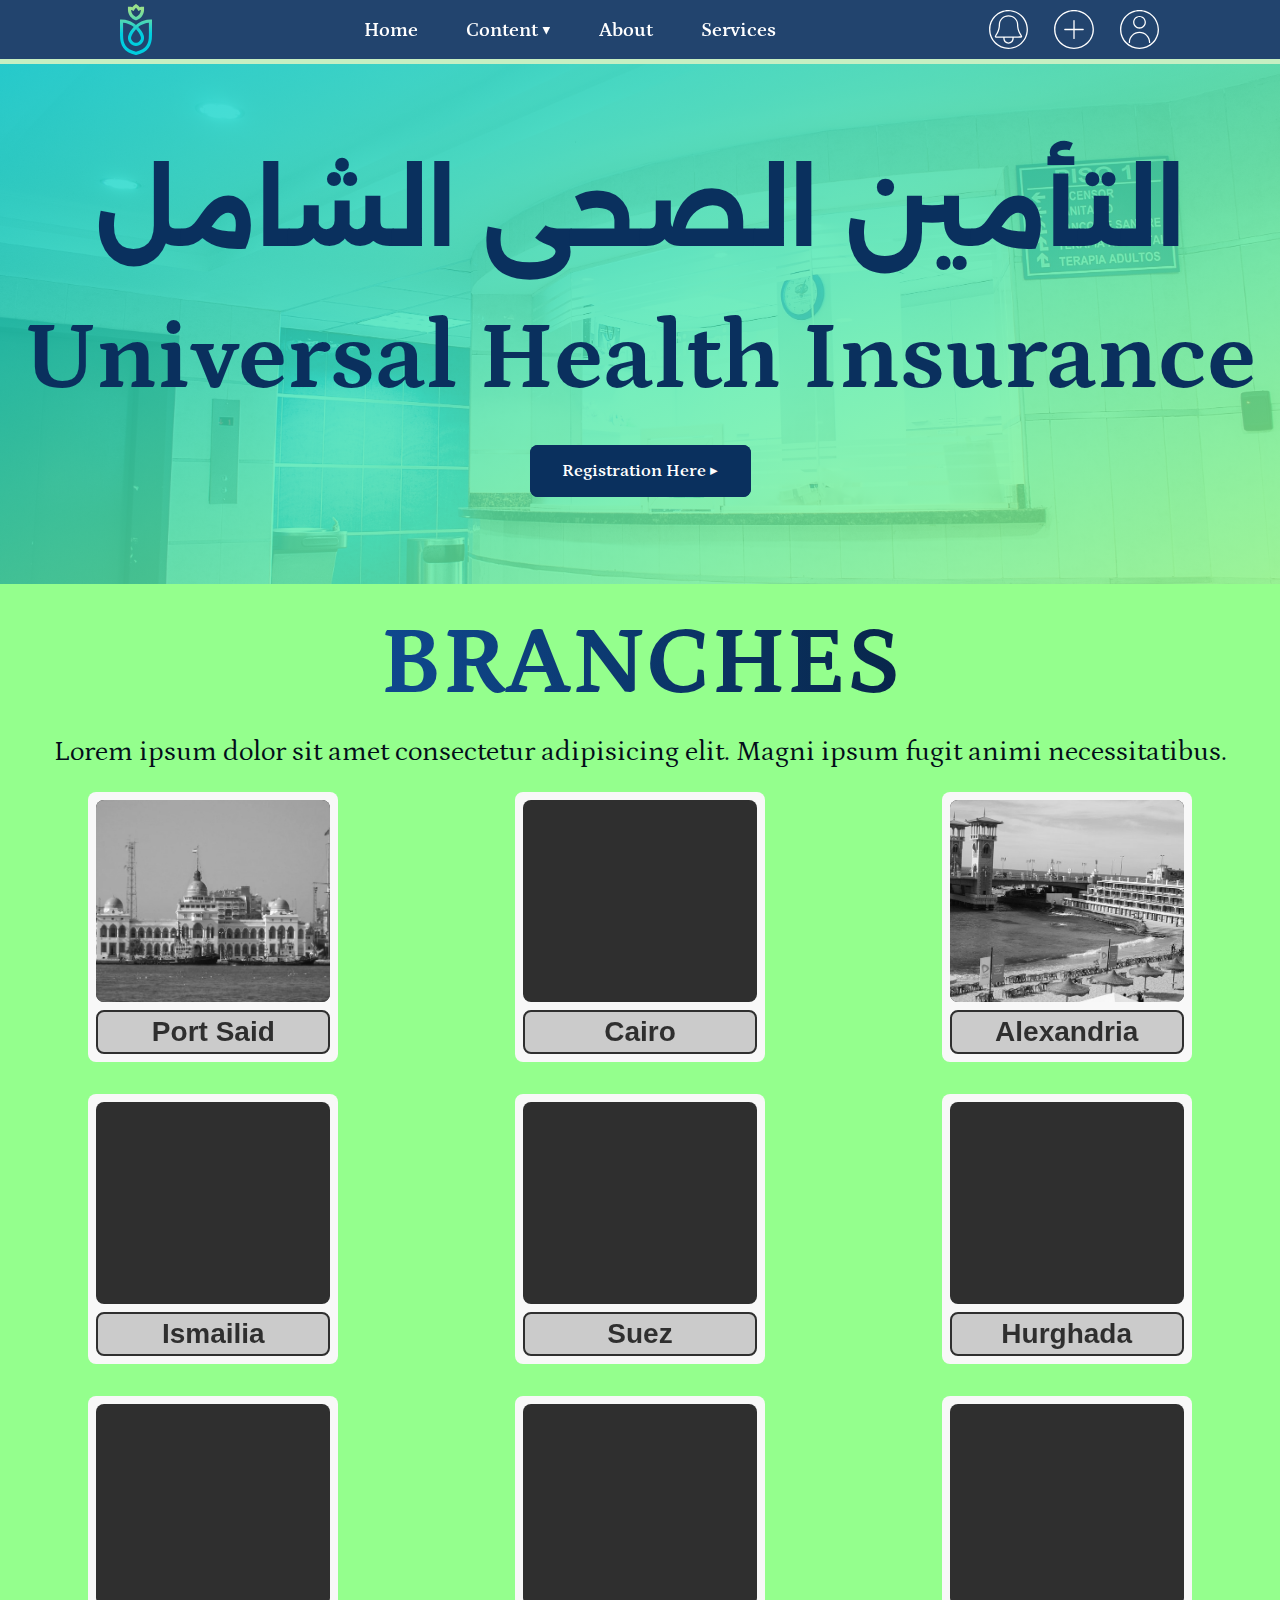
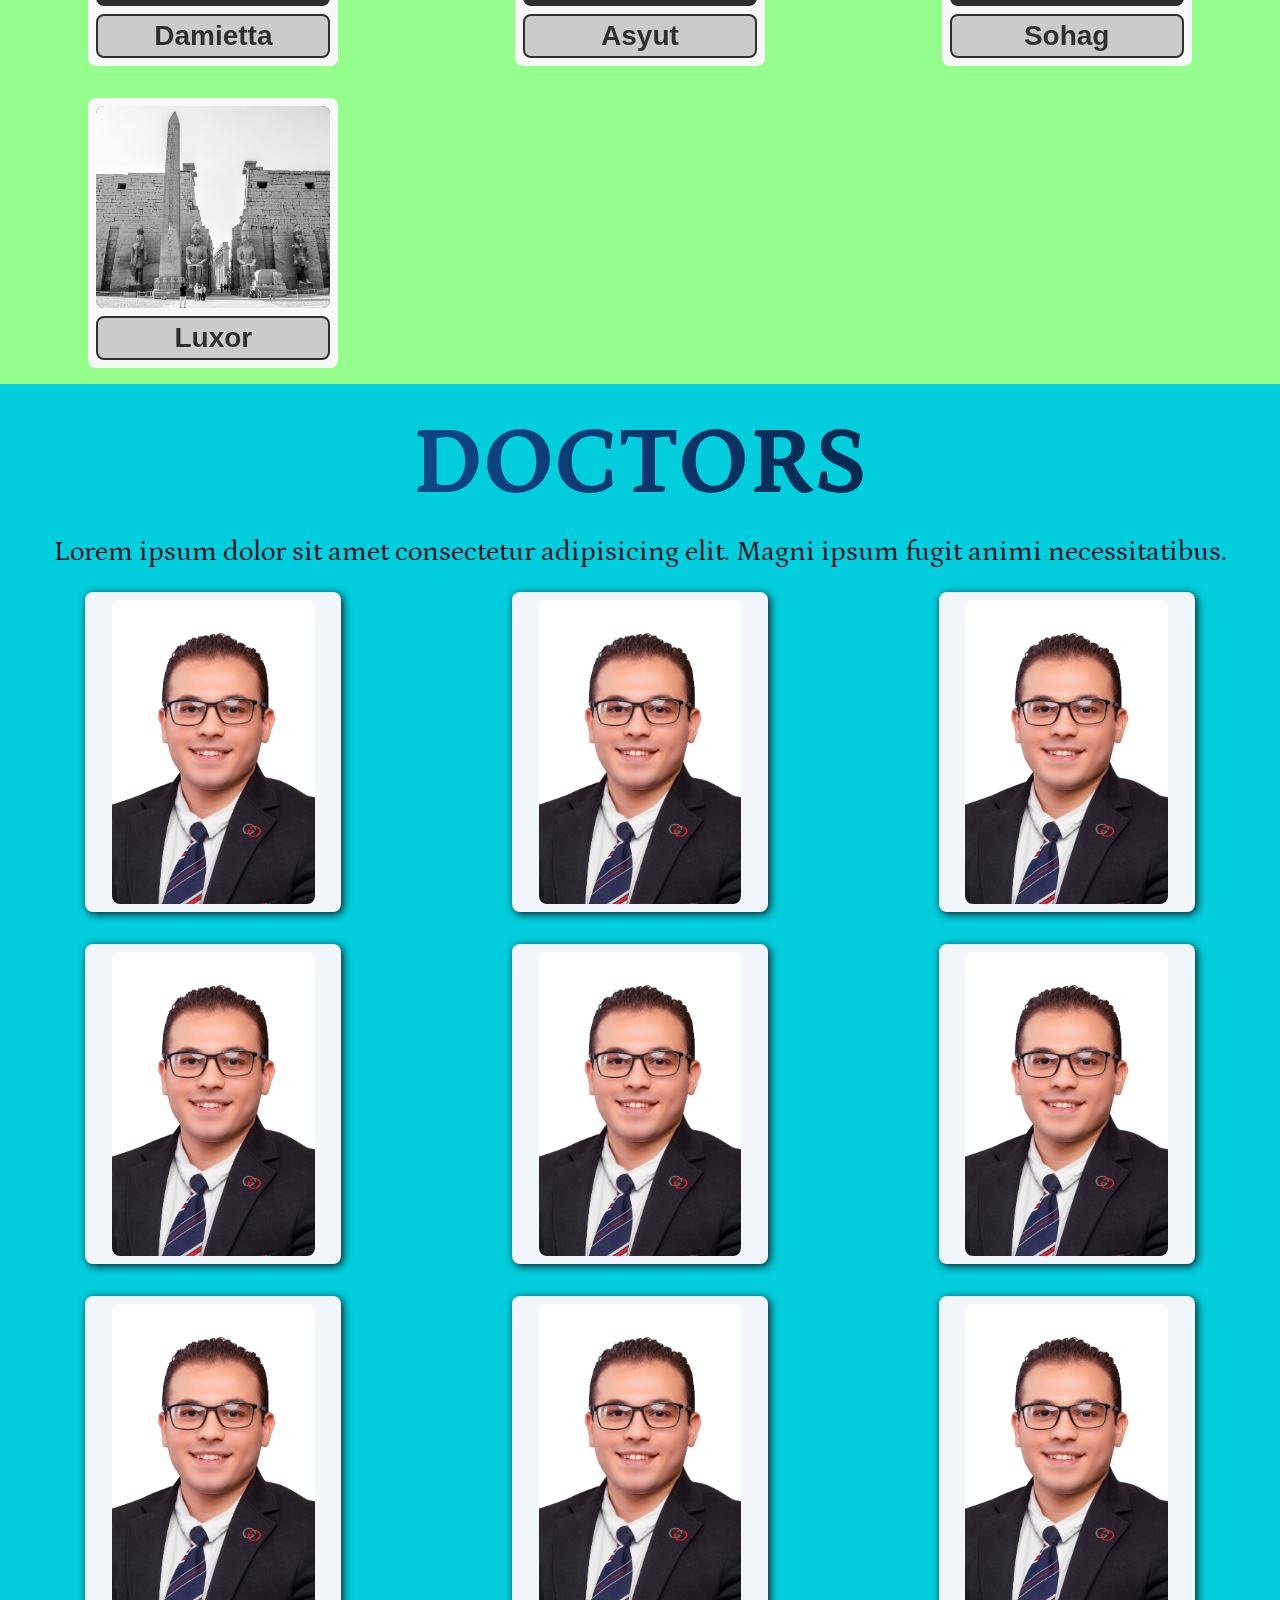
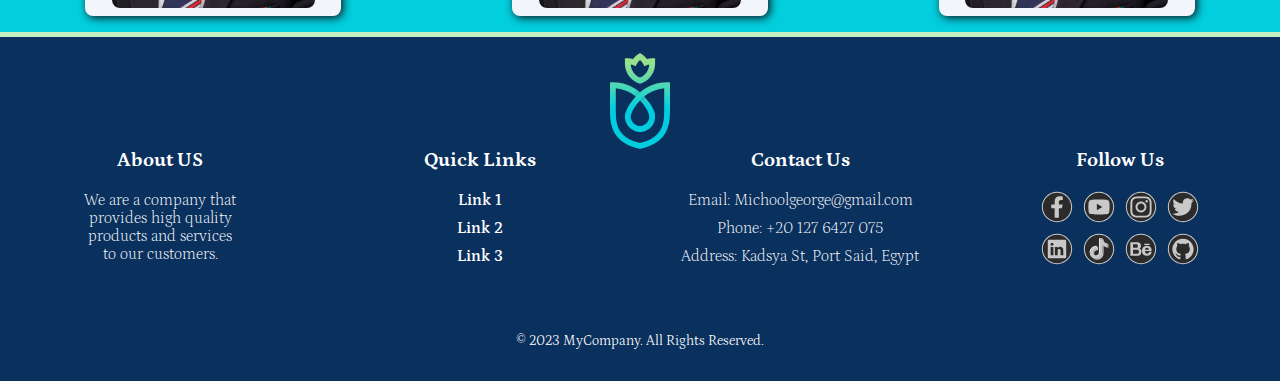
<file: index.HTML>
<!DOCTYPE html>
<html lang="en">
  <head>
    <meta charset="UTF-8" />
    <meta http-equiv="X-UA-Compatible" content="IE=edge" />
    <meta name="viewport" content="width=device-width, initial-scale=1.0" />
    <title>UHI - Universal Health Insurance</title>
    <link
      rel="shortcut icon"
      href="Assets/UHI-Logo.svg"
      class="shortcut-icon"
    />
    <link rel="stylesheet" href="index-style.CSS" />
    <link rel="preconnect" href="https://fonts.googleapis.com" />
    <link rel="preconnect" href="https://fonts.gstatic.com" crossorigin />
    <link
      href="https://fonts.googleapis.com/css2?family=Alexandria:wght@100;200;300;400;500;600;700;800;900&family=Petrona:ital,wght@0,100;0,200;0,300;0,400;0,500;0,600;0,700;0,800;0,900;1,100;1,200;1,300;1,400;1,500;1,600;1,700;1,800;1,900&display=swap"
      rel="stylesheet"
    />
  </head>
  <body>
    <nav class="navbar">
      <!-- NAV-LINKS -->
      <div class="nav-container">
        <div class="logo-container">
          <a href="UHI.HTML">
            <img
              src="Assets/UHI-Logo.svg"
              alt="UHI - Universal Health Insurance"
              style="width: auto; height: 100%; object-fit: cover"
            />
          </a>
        </div>
        <ul class="links-container">
          <!--List-->
          <li class="nav-links"><a href="UHI.HTML">Home</a></li>
          <li class="nav-links" id="content-link">
            <a href="">Content <span class="symbol">&#x25BC;</span></a>
            <!-- DROP_DOWN LIST -->
            <ul class="dropdown-links">
              <li><a href="">Blogs</a></li>
              <li><a href="">Articles</a></li>
              <li><a href="">Posts</a></li>
              <li><a href="">Videos</a></li>
            </ul>
          </li>
          <li class="nav-links"><a href="">About</a></li>
          <li class="nav-links"><a href="">Services</a></li>
        </ul>
        <div class="nav-icons-container">
          <button>
            <img
              src="Assets/Bell-icon.svg"
              alt="Bell-icon"
              style="width: auto; height: 100%; object-fit: cover"
            />
          </button>
          <button>
            <img
              src="Assets/Plus-icon.svg"
              alt="Plus-icon"
              style="width: auto; height: 100%; object-fit: cover"
            />
          </button>
          <button>
            <img
              src="Assets/User-icon.svg"
              alt="User-icon"
              style="width: auto; height: 100%; object-fit: cover"
            />
          </button>
        </div>
        <div class="burger-container">
          <input
            type="checkbox"
            id="burger-toogle"
            class="burger-container__checkbox"
          />
          <label class="burger-container__label" for="burger-toogle">
            <img
              src="Assets/Menu-icon.svg"
              alt="User-icon"
              style="width: auto; height: 100%; object-fit: cover"
            />
          </label>
          <div class="burger-container__background">
            <ul class="burger-container__list">
              <li class="burger-container__item">
                <a href="UHI.HTML">Home</a>
              </li>
              <li class="burger-container__item"><a href="#">Content</a></li>
              <li class="burger-container__item"><a href="#">About</a></li>
              <li class="burger-container__item"><a href="#">Services</a></li>
            </ul>
          </div>
        </div>
      </div>
    </nav>
    <main>
      <section class="hero-container" id="hero">
        <div class="hero-container_text-container_A">
          <h1>التأمين الصحى الشامل</h1>
        </div>
        <div class="hero-container_text-container_E">
          <h1>Universal Health Insurance</h1>
        </div>
        <div class="hero-container_buttons-container">
          <button
            class="button__primary--default--large animation--pulse animation--moveinbottom"
          >
            <a href="#popup-registration">
              Registration Here <span class="symbol">&#9654;</span>
            </a>
          </button>
        </div>
      </section>
      <section class="container1">
        <div class="container_top">
          <div class="container_top_title">
            <h1>branches</h1>
          </div>
          <div class="container_top_subtitle">
            <p>
              Lorem ipsum dolor sit amet consectetur adipisicing elit. Magni
              ipsum fugit animi necessitatibus.
            </p>
          </div>
        </div>
        <div class="container_bottom">
          <div class="branch-container_item">
            <div class="branch-container_item_image">
              <img src="Assets/Port-Said-Egypt.jpg" alt="Image" />
            </div>
            <div class="branch-container_item_title">
              <button type="submit">Port Said</button>
            </div>
          </div>
          <div class="branch-container_item">
            <div class="branch-container_item_image"></div>
            <div class="branch-container_item_title">
              <button type="submit">Cairo</button>
            </div>
          </div>
          <div class="branch-container_item">
            <div class="branch-container_item_image">
              <img src="Assets/Alexandria-Egypt.jpg" alt="Image" />
            </div>
            <div class="branch-container_item_title">
              <button type="submit">Alexandria</button>
            </div>
          </div>
          <div class="branch-container_item">
            <div class="branch-container_item_image"></div>
            <div class="branch-container_item_title">
              <button type="submit">Ismailia</button>
            </div>
          </div>
          <div class="branch-container_item">
            <div class="branch-container_item_image"></div>
            <div class="branch-container_item_title">
              <button type="submit">Suez</button>
            </div>
          </div>
          <div class="branch-container_item">
            <div class="branch-container_item_image"></div>
            <div class="branch-container_item_title">
              <button type="submit">Hurghada</button>
            </div>
          </div>
          <div class="branch-container_item">
            <div class="branch-container_item_image"></div>
            <div class="branch-container_item_title">
              <button type="submit">Damietta</button>
            </div>
          </div>
          <div class="branch-container_item">
            <div class="branch-container_item_image"></div>
            <div class="branch-container_item_title">
              <button type="submit">Asyut</button>
            </div>
          </div>
          <div class="branch-container_item">
            <div class="branch-container_item_image"></div>
            <div class="branch-container_item_title">
              <button type="submit">Sohag</button>
            </div>
          </div>
          <div class="branch-container_item">
            <div class="branch-container_item_image">
              <img src="Assets/Luxor-Egypt.jpg" alt="Image" />
            </div>
            <div class="branch-container_item_title">
              <button type="submit">Luxor</button>
            </div>
          </div>
        </div>
      </section>
      <section class="container2">
        <div class="container_top">
          <div class="container_top_title">
            <h1>doctors</h1>
          </div>
          <div class="container_top_subtitle">
            <p>
              Lorem ipsum dolor sit amet consectetur adipisicing elit. Magni
              ipsum fugit animi necessitatibus.
            </p>
          </div>
        </div>
        <div class="container_bottom">
          <div class="flip-card">
            <div class="flip-card-inner">
              <div class="flip-card-front">
                <img
                  src="Assets/Photo.JPG"
                  alt="Image"
                  style="width: auto; height: 100%; object-fit: cover"
                />
              </div>
              <div class="flip-card-back">
                <div class="flip-card-back_item_icon">
                  <img
                    src="Assets/Profile-icon.svg"
                    alt="Image"
                    style="width: auto; height: 100%; object-fit: cover"
                  />
                </div>
                <h1>Doctor Name</h1>
                <h2>
                  Lorem ipsum dolor sit amet consectetur adipisicing elit. Magni
                  ipsum fugit animi necessitatibus.
                </h2>
              </div>
            </div>
          </div>
          <div class="flip-card">
            <div class="flip-card-inner">
              <div class="flip-card-front">
                <img
                  src="Assets/Photo.JPG"
                  alt="Image"
                  style="width: auto; height: 100%; object-fit: cover"
                />
              </div>
              <div class="flip-card-back">
                <div class="flip-card-back_item_icon">
                  <img
                    src="Assets/Profile-icon.svg"
                    alt="Image"
                    style="width: auto; height: 100%; object-fit: cover"
                  />
                </div>
                <h1>Doctor Name</h1>
                <h2>
                  Lorem ipsum dolor sit amet consectetur adipisicing elit. Magni
                  ipsum fugit animi necessitatibus.
                </h2>
              </div>
            </div>
          </div>
          <div class="flip-card">
            <div class="flip-card-inner">
              <div class="flip-card-front">
                <img
                  src="Assets/Photo.JPG"
                  alt="Image"
                  style="width: auto; height: 100%; object-fit: cover"
                />
              </div>
              <div class="flip-card-back">
                <div class="flip-card-back_item_icon">
                  <img
                    src="Assets/Profile-icon.svg"
                    alt="Image"
                    style="width: auto; height: 100%; object-fit: cover"
                  />
                </div>
                <h1>Doctor Name</h1>
                <h2>
                  Lorem ipsum dolor sit amet consectetur adipisicing elit. Magni
                  ipsum fugit animi necessitatibus.
                </h2>
              </div>
            </div>
          </div>
          <div class="flip-card">
            <div class="flip-card-inner">
              <div class="flip-card-front">
                <img
                  src="Assets/Photo.JPG"
                  alt="Image"
                  style="width: auto; height: 100%; object-fit: cover"
                />
              </div>
              <div class="flip-card-back">
                <div class="flip-card-back_item_icon">
                  <img
                    src="Assets/Profile-icon.svg"
                    alt="Image"
                    style="width: auto; height: 100%; object-fit: cover"
                  />
                </div>
                <h1>Doctor Name</h1>
                <h2>
                  Lorem ipsum dolor sit amet consectetur adipisicing elit. Magni
                  ipsum fugit animi necessitatibus.
                </h2>
              </div>
            </div>
          </div>
          <div class="flip-card">
            <div class="flip-card-inner">
              <div class="flip-card-front">
                <img
                  src="Assets/Photo.JPG"
                  alt="Image"
                  style="width: auto; height: 100%; object-fit: cover"
                />
              </div>
              <div class="flip-card-back">
                <div class="flip-card-back_item_icon">
                  <img
                    src="Assets/Profile-icon.svg"
                    alt="Image"
                    style="width: auto; height: 100%; object-fit: cover"
                  />
                </div>
                <h1>Doctor Name</h1>
                <h2>
                  Lorem ipsum dolor sit amet consectetur adipisicing elit. Magni
                  ipsum fugit animi necessitatibus.
                </h2>
              </div>
            </div>
          </div>
          <div class="flip-card">
            <div class="flip-card-inner">
              <div class="flip-card-front">
                <img
                  src="Assets/Photo.JPG"
                  alt="Image"
                  style="width: auto; height: 100%; object-fit: cover"
                />
              </div>
              <div class="flip-card-back">
                <div class="flip-card-back_item_icon">
                  <img
                    src="Assets/Profile-icon.svg"
                    alt="Image"
                    style="width: auto; height: 100%; object-fit: cover"
                  />
                </div>
                <h1>Doctor Name</h1>
                <h2>
                  Lorem ipsum dolor sit amet consectetur adipisicing elit. Magni
                  ipsum fugit animi necessitatibus.
                </h2>
              </div>
            </div>
          </div>
          <div class="flip-card">
            <div class="flip-card-inner">
              <div class="flip-card-front">
                <img
                  src="Assets/Photo.JPG"
                  alt="Image"
                  style="width: auto; height: 100%; object-fit: cover"
                />
              </div>
              <div class="flip-card-back">
                <div class="flip-card-back_item_icon">
                  <img
                    src="Assets/Profile-icon.svg"
                    alt="Image"
                    style="width: auto; height: 100%; object-fit: cover"
                  />
                </div>
                <h1>Doctor Name</h1>
                <h2>
                  Lorem ipsum dolor sit amet consectetur adipisicing elit. Magni
                  ipsum fugit animi necessitatibus.
                </h2>
              </div>
            </div>
          </div>
          <div class="flip-card">
            <div class="flip-card-inner">
              <div class="flip-card-front">
                <img
                  src="Assets/Photo.JPG"
                  alt="Image"
                  style="width: auto; height: 100%; object-fit: cover"
                />
              </div>
              <div class="flip-card-back">
                <div class="flip-card-back_item_icon">
                  <img
                    src="Assets/Profile-icon.svg"
                    alt="Image"
                    style="width: auto; height: 100%; object-fit: cover"
                  />
                </div>
                <h1>Doctor Name</h1>
                <h2>
                  Lorem ipsum dolor sit amet consectetur adipisicing elit. Magni
                  ipsum fugit animi necessitatibus.
                </h2>
              </div>
            </div>
          </div>
          <div class="flip-card">
            <div class="flip-card-inner">
              <div class="flip-card-front">
                <img
                  src="Assets/Photo.JPG"
                  alt="Image"
                  style="width: auto; height: 100%; object-fit: cover"
                />
              </div>
              <div class="flip-card-back">
                <div class="flip-card-back_item_icon">
                  <img
                    src="Assets/Profile-icon.svg"
                    alt="Image"
                    style="width: auto; height: 100%; object-fit: cover"
                  />
                </div>
                <h1>Doctor Name</h1>
                <h2>
                  Lorem ipsum dolor sit amet consectetur adipisicing elit. Magni
                  ipsum fugit animi necessitatibus.
                </h2>
              </div>
            </div>
          </div>
        </div>
      </section>
    </main>
    <footer class="footer-container">
      <div class="footer-container_top">
        <a href="UHI.HTML" class="footer-container_top_logo-container">
          <img
            src="Assets/UHI-Logo.svg"
            alt="UHI - Universal Health Insurance"
          />
        </a>
      </div>
      <div class="footer-container_middle_a">
        <h5>About US</h5>
        <div class="footer-container_middle_a_data">
          <p>
            We are a company that provides high quality products and services to
            our customers.
          </p>
        </div>
      </div>
      <div class="footer-container_middle_b">
        <h5>Quick Links</h5>
        <div class="footer-container_middle_b_data">
          <p><a href="#">Link 1</a></p>
          <p><a href="#">Link 2</a></p>
          <p><a href="#">Link 3</a></p>
        </div>
      </div>
      <div class="footer-container_middle_c">
        <h5>Contact Us</h5>
        <div class="footer-container_middle_c_data">
          <p>
            <a href="mailto: Michoolgeorge@gmail.com"
              >Email: Michoolgeorge@gmail.com</a
            >
          </p>
          <p>
            <a target="_blank" href="https://wa.me/+201276427075"
              >Phone: +20 127 6427 075</a
            >
          </p>
          <p>Address: Kadsya St, Port Said, Egypt</p>
        </div>
      </div>
      <div class="footer-container_middle_d">
        <h5>Follow Us</h5>
        <div class="footer-container_middle_d_data">
          <div class="footer-container_middle_d_data_img-container">
            <a href="https://www.facebook.com/" target="parent">
              <img
                src="Assets/Social icons/Social Icons_Facebook-icon.svg"
                alt=""
                style="width: auto; height: 100%; object-fit: cover"
              />
            </a>
          </div>
          <div class="footer-container_middle_d_data_img-container">
            <a href="https://www.youtube.com/" target="parent">
              <img
                src="Assets/Social icons/Social Icons_Youtube-icon.svg"
                alt=""
                style="width: auto; height: 100%; object-fit: cover"
              />
            </a>
          </div>
          <div class="footer-container_middle_d_data_img-container">
            <a href="https://www.instagram.com/" target="parent">
              <img
                src="Assets/Social icons/Social Icons_Instgram-icon.svg"
                alt=""
                style="width: auto; height: 100%; object-fit: cover"
              />
            </a>
          </div>
          <div class="footer-container_middle_d_data_img-container">
            <a href="https://www.twitter.com/" target="parent">
              <img
                src="Assets/Social icons/Social Icons_Twitter-icon.svg"
                alt=""
                style="width: auto; height: 100%; object-fit: cover"
              />
            </a>
          </div>
          <div class="footer-container_middle_d_data_img-container">
            <a href="https://www.linkedin.com/" target="parent">
              <img
                src="Assets/Social icons/Social Icons_Linkedin-icon.svg"
                alt=""
                style="width: auto; height: 100%; object-fit: cover"
              />
            </a>
          </div>
          <div class="footer-container_middle_d_data_img-container">
            <a href="https://www.tiktok.com/" target="parent">
              <img
                src="Assets/Social icons/Social Icons_Tiktok-icon.svg"
                alt=""
                style="width: auto; height: 100%; object-fit: cover"
              />
            </a>
          </div>
          <div class="footer-container_middle_d_data_img-container">
            <a href="https://www.behance.com/" target="parent">
              <img
                src="Assets/Social icons/Social Icons_Behance-icon.svg"
                alt=""
                style="width: auto; height: 100%; object-fit: cover"
              />
            </a>
          </div>
          <div class="footer-container_middle_d_data_img-container">
            <a href="https://www.github.com/" target="parent">
              <img
                src="Assets/Social icons/Social Icons_GitHub-icon.svg"
                alt=""
                style="width: auto; height: 100%; object-fit: cover"
              />
            </a>
          </div>
        </div>
      </div>
      <div class="footer-container_bottom">
        <p>&copy; 2023 MyCompany. All Rights Reserved.</p>
      </div>
    </footer>

    <div class="popup-registration" id="popup-registration">
      <form class="form-container">
        <div class="form-container__top">
          <h1 class="form-container__title">Registration</h1>
          <a
            href="#hero"
            class="form-container__close button__error--default--large"
            >&times;</a
          >
        </div>

        <div class="form-container__inputs">
          <div class="input--large">
            <input
              type="text"
              placeholder="Full Name"
              required
              id="input--large-fullname"
              class="input--large_input"
              name="Full Name"
            />
            <label for="input--large-fullname" class="input--large_label"
              >Full Name</label
            >
          </div>
          <div class="input--large">
            <input
              type="email"
              placeholder="Email"
              required
              id="input--large-email"
              class="input--large_input"
              name="Emai"
            />
            <label for="input--large-email" class="input--large_label"
              >Email</label
            >
          </div>
          <div class="input--large">
            <input
              type="password"
              placeholder="Password"
              required
              id="input--large-password"
              class="input--large_input"
              name="Password"
              value=""
              minlength="10"
            />
            <label for="input--large-password" class="input--large_label"
              >Password</label
            >
          </div>
        </div>
        <div class="form-container__checkbox-group">
          <input
            id="input--large-checkbox"
            type="checkbox"
            name="Accept"
            value="Accept"
            required
            class="form-container__checkbox"
          />
          <label for="input--large-checkbox" class="form-container__label"
            >I agree The Designership design system is lit.</label
          >
        </div>

        <div class="radio-container">
          <div class="radio-group">
            <input id="radio-1" name="radio" type="radio" required />
            <label for="radio-1" class="radio-label">A</label>
          </div>

          <div class="radio-group">
            <input id="radio-2" name="radio" type="radio" required />
            <label for="radio-2" class="radio-label">B</label>
          </div>
          <div class="radio-group">
            <input id="radio-3" name="radio" type="radio" required />
            <label for="radio-3" class="radio-label">C</label>
          </div>
        </div>

        <div class="form-container__buttons">
          <button class="button__primary--default--large" type="submit">
            Done
          </button>
          <button class="button__primary--ghost--large" type="reset">
            Delete
          </button>
        </div>
      </form>
    </div>
  </body>
</html>
</file>
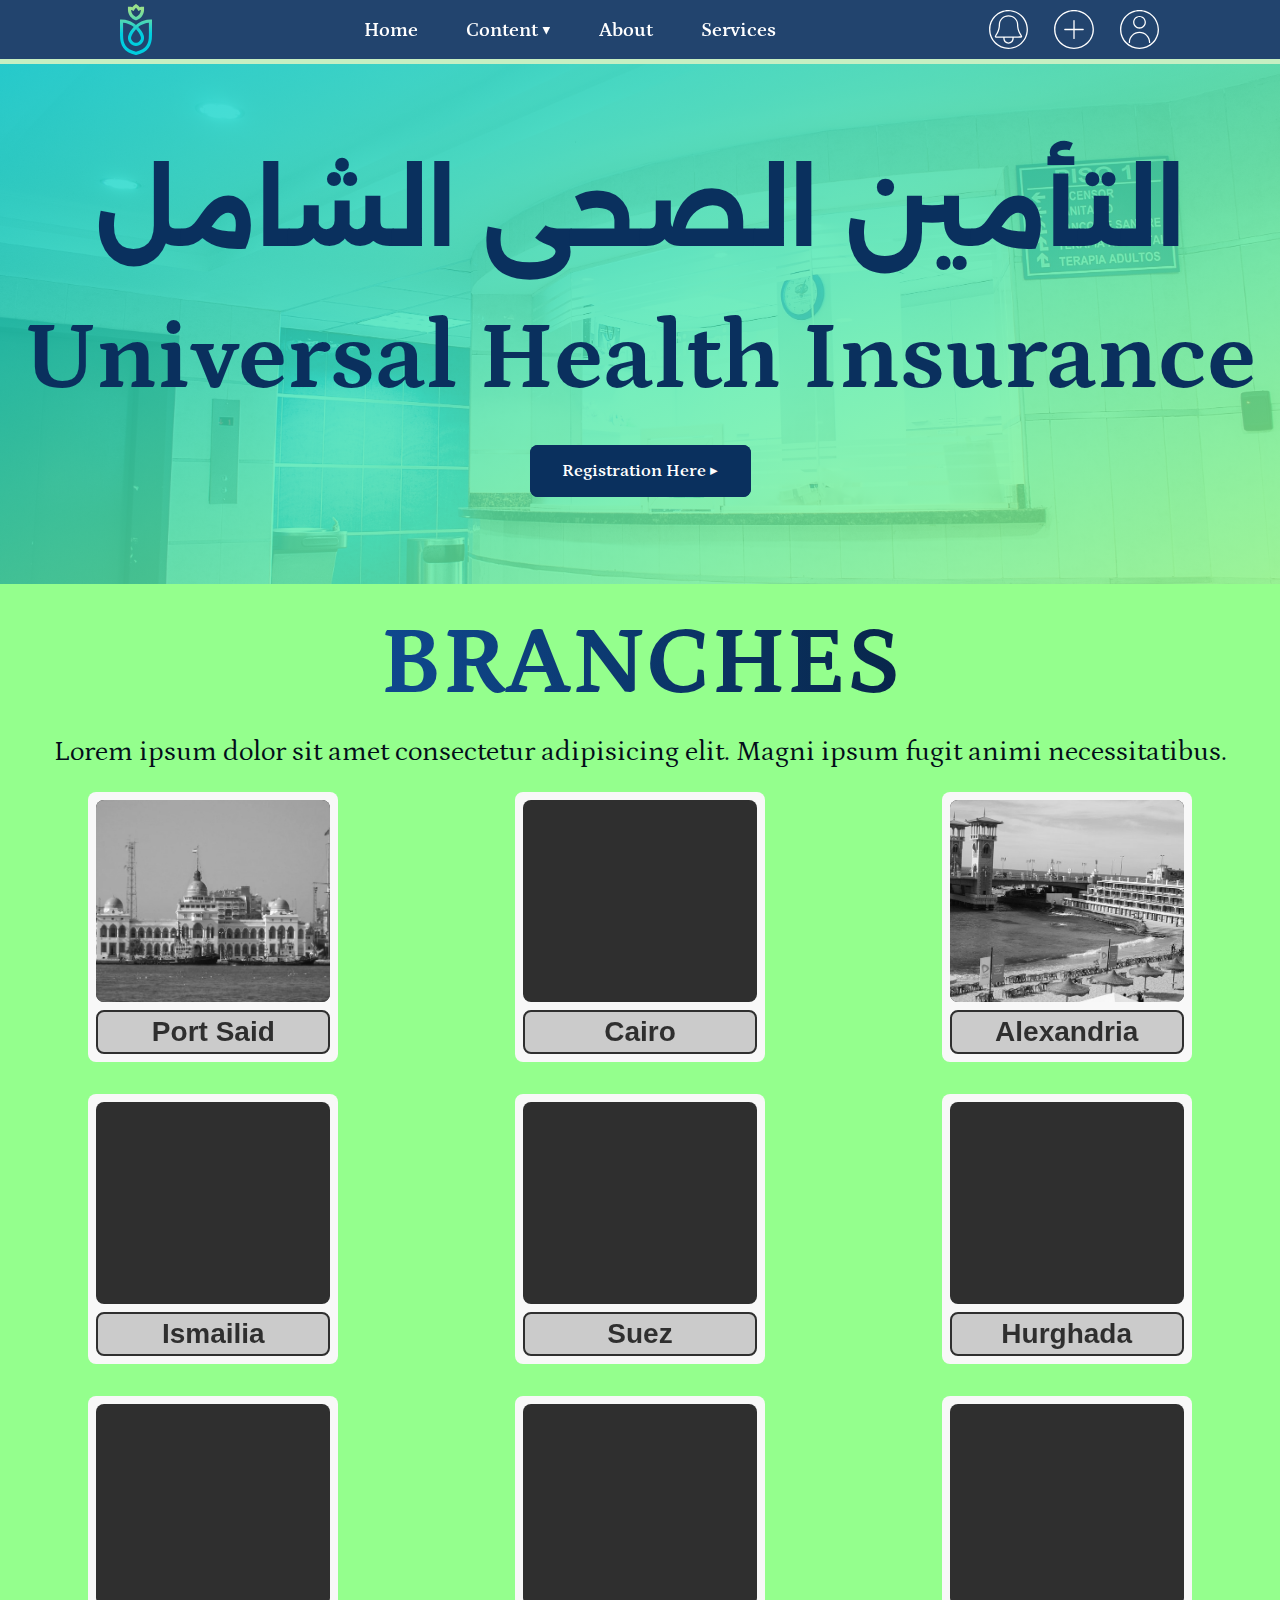
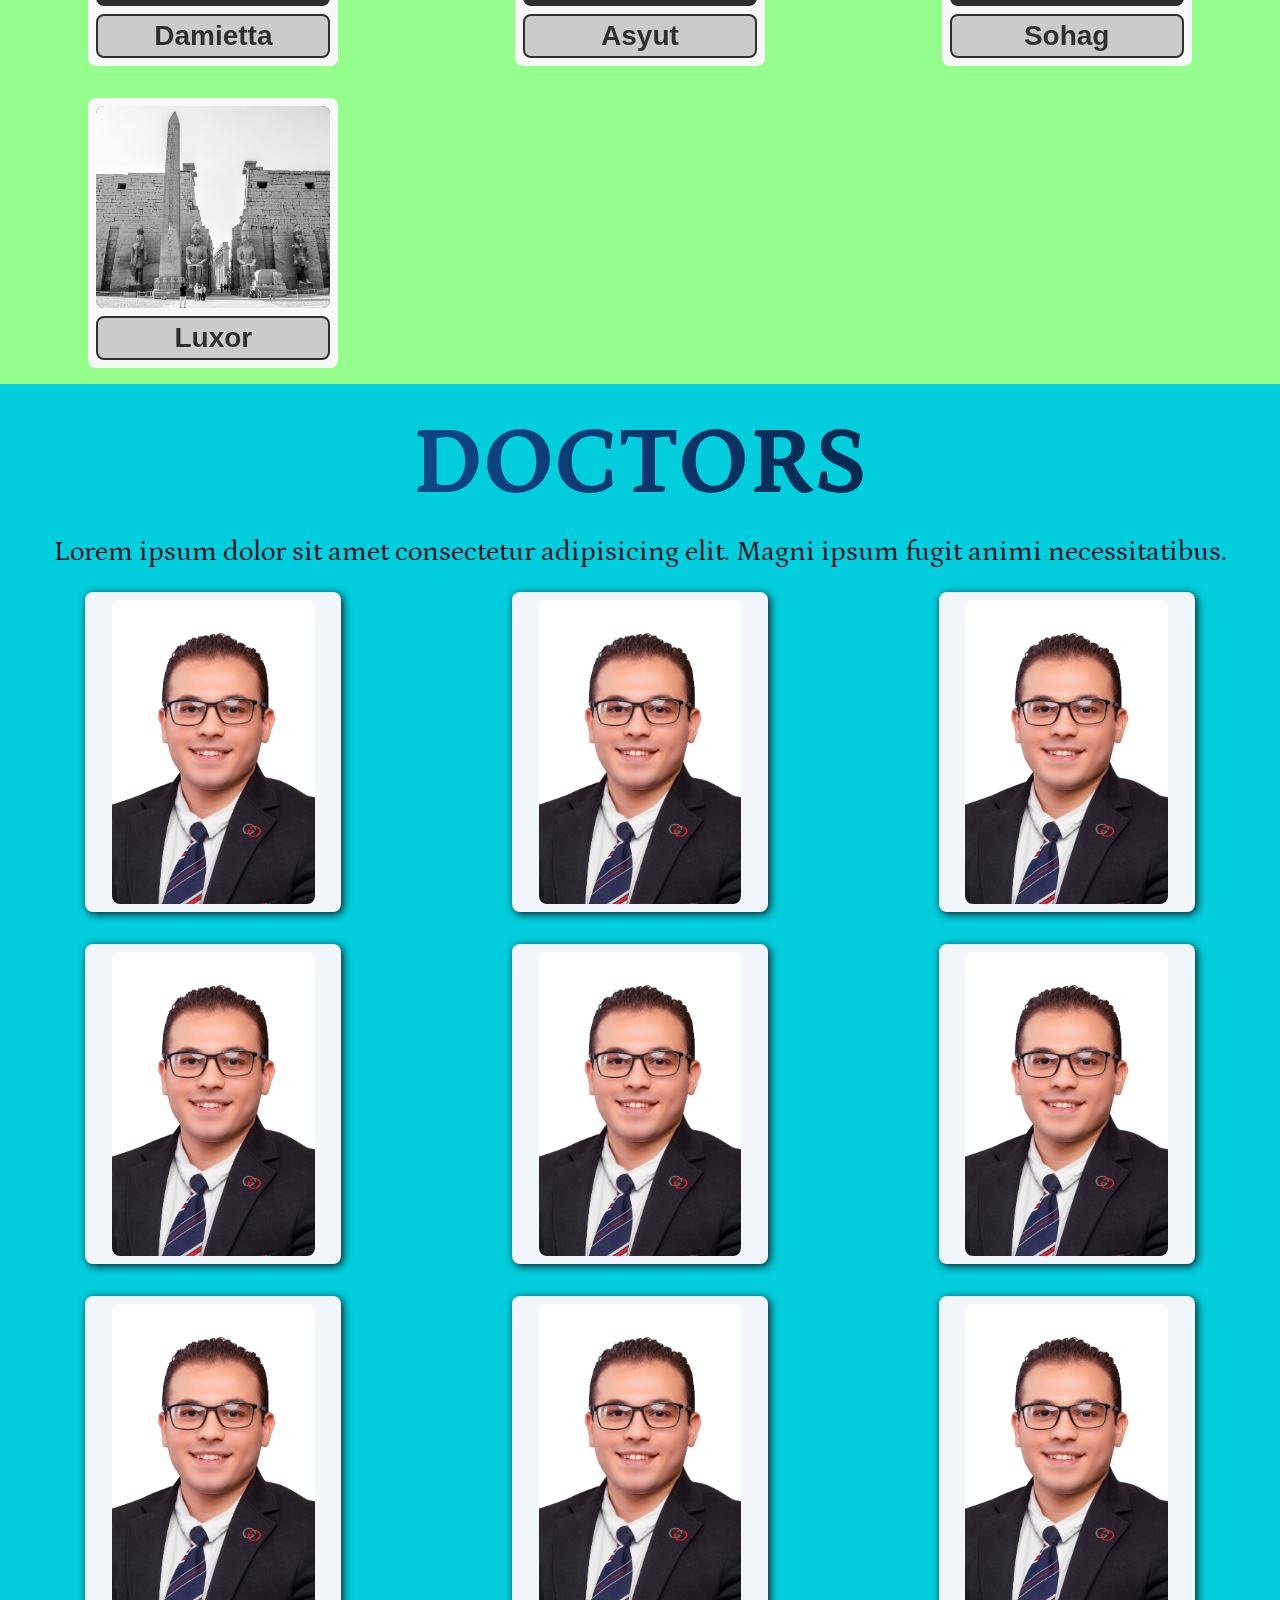
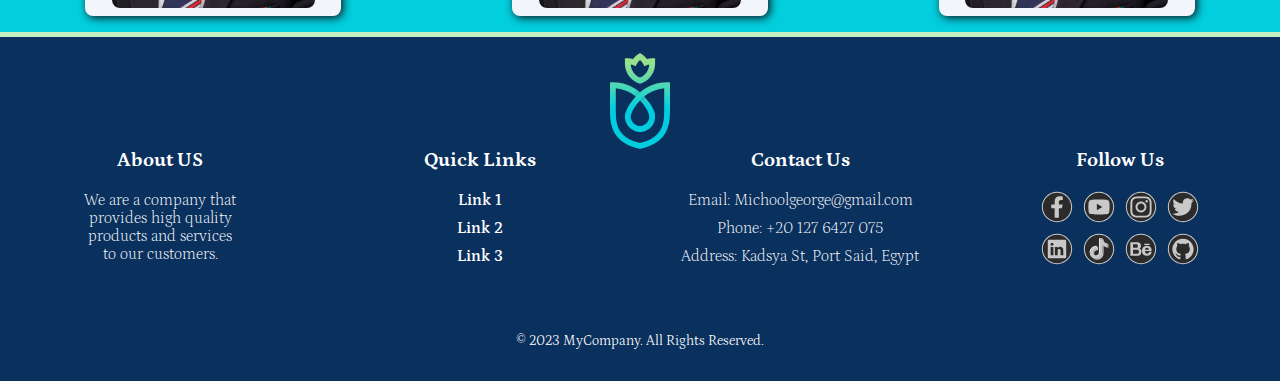
<file: UHI.HTML>
<!DOCTYPE html>
<html lang="en">
  <head>
    <meta charset="UTF-8" />
    <meta http-equiv="X-UA-Compatible" content="IE=edge" />
    <meta name="viewport" content="width=device-width, initial-scale=1.0" />
    <title>UHI - Universal Health Insurance</title>
    <link
      rel="shortcut icon"
      href="Assets/UHI-Logo.svg"
      class="shortcut-icon"
    />
    <link rel="stylesheet" href="UHI-style.CSS" />
    <link rel="preconnect" href="https://fonts.googleapis.com" />
    <link rel="preconnect" href="https://fonts.gstatic.com" crossorigin />
    <link
      href="https://fonts.googleapis.com/css2?family=Alexandria:wght@100;200;300;400;500;600;700;800;900&family=Petrona:ital,wght@0,100;0,200;0,300;0,400;0,500;0,600;0,700;0,800;0,900;1,100;1,200;1,300;1,400;1,500;1,600;1,700;1,800;1,900&display=swap"
      rel="stylesheet"
    />
  </head>
  <body>
    <nav class="navbar">
      <!-- NAV-LINKS -->
      <div class="nav-container">
        <div class="logo-container">
          <a href="UHI.HTML">
            <img
              src="Assets/UHI-Logo.svg"
              alt="UHI - Universal Health Insurance"
              style="width: auto; height: 100%; object-fit: cover"
            />
          </a>
        </div>
        <ul class="links-container">
          <!--List-->
          <li class="nav-links"><a href="UHI.HTML">Home</a></li>
          <li class="nav-links" id="content-link">
            <a href="">Content <span class="symbol">&#x25BC;</span></a>
            <!-- DROP_DOWN LIST -->
            <ul class="dropdown-links">
              <li><a href="">Blogs</a></li>
              <li><a href="">Articles</a></li>
              <li><a href="">Posts</a></li>
              <li><a href="">Videos</a></li>
            </ul>
          </li>
          <li class="nav-links"><a href="">About</a></li>
          <li class="nav-links"><a href="">Services</a></li>
        </ul>
        <div class="nav-icons-container">
          <button>
            <img
              src="Assets/Bell-icon.svg"
              alt="Bell-icon"
              style="width: auto; height: 100%; object-fit: cover"
            />
          </button>
          <button>
            <img
              src="Assets/Plus-icon.svg"
              alt="Plus-icon"
              style="width: auto; height: 100%; object-fit: cover"
            />
          </button>
          <button>
            <img
              src="Assets/User-icon.svg"
              alt="User-icon"
              style="width: auto; height: 100%; object-fit: cover"
            />
          </button>
        </div>
        <div class="burger-container">
          <input
            type="checkbox"
            id="burger-toogle"
            class="burger-container__checkbox"
          />
          <label class="burger-container__label" for="burger-toogle">
            <img
              src="Assets/Menu-icon.svg"
              alt="User-icon"
              style="width: auto; height: 100%; object-fit: cover"
            />
          </label>
          <div class="burger-container__background">
            <ul class="burger-container__list">
              <li class="burger-container__item">
                <a href="UHI.HTML">Home</a>
              </li>
              <li class="burger-container__item"><a href="#">Content</a></li>
              <li class="burger-container__item"><a href="#">About</a></li>
              <li class="burger-container__item"><a href="#">Services</a></li>
            </ul>
          </div>
        </div>
      </div>
    </nav>
    <main>
      <section class="hero-container" id="hero">
        <div class="hero-container_text-container_A">
          <h1>التأمين الصحى الشامل</h1>
        </div>
        <div class="hero-container_text-container_E">
          <h1>Universal Health Insurance</h1>
        </div>
        <div class="hero-container_buttons-container">
          <button
            class="button__primary--default--large animation--pulse animation--moveinbottom"
          >
            <a href="#popup-registration">
              Registration Here <span class="symbol">&#9654;</span>
            </a>
          </button>
        </div>
      </section>
      <section class="container1">
        <div class="container_top">
          <div class="container_top_title">
            <h1>branches</h1>
          </div>
          <div class="container_top_subtitle">
            <p>
              Lorem ipsum dolor sit amet consectetur adipisicing elit. Magni
              ipsum fugit animi necessitatibus.
            </p>
          </div>
        </div>
        <div class="container_bottom">
          <div class="branch-container_item">
            <div class="branch-container_item_image">
              <img src="Assets/Port-Said-Egypt.jpg" alt="Image" />
            </div>
            <div class="branch-container_item_title">
              <button type="submit">Port Said</button>
            </div>
          </div>
          <div class="branch-container_item">
            <div class="branch-container_item_image"></div>
            <div class="branch-container_item_title">
              <button type="submit">Cairo</button>
            </div>
          </div>
          <div class="branch-container_item">
            <div class="branch-container_item_image">
              <img src="Assets/Alexandria-Egypt.jpg" alt="Image" />
            </div>
            <div class="branch-container_item_title">
              <button type="submit">Alexandria</button>
            </div>
          </div>
          <div class="branch-container_item">
            <div class="branch-container_item_image"></div>
            <div class="branch-container_item_title">
              <button type="submit">Ismailia</button>
            </div>
          </div>
          <div class="branch-container_item">
            <div class="branch-container_item_image"></div>
            <div class="branch-container_item_title">
              <button type="submit">Suez</button>
            </div>
          </div>
          <div class="branch-container_item">
            <div class="branch-container_item_image"></div>
            <div class="branch-container_item_title">
              <button type="submit">Hurghada</button>
            </div>
          </div>
          <div class="branch-container_item">
            <div class="branch-container_item_image"></div>
            <div class="branch-container_item_title">
              <button type="submit">Damietta</button>
            </div>
          </div>
          <div class="branch-container_item">
            <div class="branch-container_item_image"></div>
            <div class="branch-container_item_title">
              <button type="submit">Asyut</button>
            </div>
          </div>
          <div class="branch-container_item">
            <div class="branch-container_item_image"></div>
            <div class="branch-container_item_title">
              <button type="submit">Sohag</button>
            </div>
          </div>
          <div class="branch-container_item">
            <div class="branch-container_item_image">
              <img src="Assets/Luxor-Egypt.jpg" alt="Image" />
            </div>
            <div class="branch-container_item_title">
              <button type="submit">Luxor</button>
            </div>
          </div>
        </div>
      </section>
      <section class="container2">
        <div class="container_top">
          <div class="container_top_title">
            <h1>doctors</h1>
          </div>
          <div class="container_top_subtitle">
            <p>
              Lorem ipsum dolor sit amet consectetur adipisicing elit. Magni
              ipsum fugit animi necessitatibus.
            </p>
          </div>
        </div>
        <div class="container_bottom">
          <div class="flip-card">
            <div class="flip-card-inner">
              <div class="flip-card-front">
                <img
                  src="Assets/Photo.JPG"
                  alt="Image"
                  style="width: auto; height: 100%; object-fit: cover"
                />
              </div>
              <div class="flip-card-back">
                <div class="flip-card-back_item_icon">
                  <img
                    src="Assets/Profile-icon.svg"
                    alt="Image"
                    style="width: auto; height: 100%; object-fit: cover"
                  />
                </div>
                <h1>Doctor Name</h1>
                <h2>
                  Lorem ipsum dolor sit amet consectetur adipisicing elit. Magni
                  ipsum fugit animi necessitatibus.
                </h2>
              </div>
            </div>
          </div>
          <div class="flip-card">
            <div class="flip-card-inner">
              <div class="flip-card-front">
                <img
                  src="Assets/Photo.JPG"
                  alt="Image"
                  style="width: auto; height: 100%; object-fit: cover"
                />
              </div>
              <div class="flip-card-back">
                <div class="flip-card-back_item_icon">
                  <img
                    src="Assets/Profile-icon.svg"
                    alt="Image"
                    style="width: auto; height: 100%; object-fit: cover"
                  />
                </div>
                <h1>Doctor Name</h1>
                <h2>
                  Lorem ipsum dolor sit amet consectetur adipisicing elit. Magni
                  ipsum fugit animi necessitatibus.
                </h2>
              </div>
            </div>
          </div>
          <div class="flip-card">
            <div class="flip-card-inner">
              <div class="flip-card-front">
                <img
                  src="Assets/Photo.JPG"
                  alt="Image"
                  style="width: auto; height: 100%; object-fit: cover"
                />
              </div>
              <div class="flip-card-back">
                <div class="flip-card-back_item_icon">
                  <img
                    src="Assets/Profile-icon.svg"
                    alt="Image"
                    style="width: auto; height: 100%; object-fit: cover"
                  />
                </div>
                <h1>Doctor Name</h1>
                <h2>
                  Lorem ipsum dolor sit amet consectetur adipisicing elit. Magni
                  ipsum fugit animi necessitatibus.
                </h2>
              </div>
            </div>
          </div>
          <div class="flip-card">
            <div class="flip-card-inner">
              <div class="flip-card-front">
                <img
                  src="Assets/Photo.JPG"
                  alt="Image"
                  style="width: auto; height: 100%; object-fit: cover"
                />
              </div>
              <div class="flip-card-back">
                <div class="flip-card-back_item_icon">
                  <img
                    src="Assets/Profile-icon.svg"
                    alt="Image"
                    style="width: auto; height: 100%; object-fit: cover"
                  />
                </div>
                <h1>Doctor Name</h1>
                <h2>
                  Lorem ipsum dolor sit amet consectetur adipisicing elit. Magni
                  ipsum fugit animi necessitatibus.
                </h2>
              </div>
            </div>
          </div>
          <div class="flip-card">
            <div class="flip-card-inner">
              <div class="flip-card-front">
                <img
                  src="Assets/Photo.JPG"
                  alt="Image"
                  style="width: auto; height: 100%; object-fit: cover"
                />
              </div>
              <div class="flip-card-back">
                <div class="flip-card-back_item_icon">
                  <img
                    src="Assets/Profile-icon.svg"
                    alt="Image"
                    style="width: auto; height: 100%; object-fit: cover"
                  />
                </div>
                <h1>Doctor Name</h1>
                <h2>
                  Lorem ipsum dolor sit amet consectetur adipisicing elit. Magni
                  ipsum fugit animi necessitatibus.
                </h2>
              </div>
            </div>
          </div>
          <div class="flip-card">
            <div class="flip-card-inner">
              <div class="flip-card-front">
                <img
                  src="Assets/Photo.JPG"
                  alt="Image"
                  style="width: auto; height: 100%; object-fit: cover"
                />
              </div>
              <div class="flip-card-back">
                <div class="flip-card-back_item_icon">
                  <img
                    src="Assets/Profile-icon.svg"
                    alt="Image"
                    style="width: auto; height: 100%; object-fit: cover"
                  />
                </div>
                <h1>Doctor Name</h1>
                <h2>
                  Lorem ipsum dolor sit amet consectetur adipisicing elit. Magni
                  ipsum fugit animi necessitatibus.
                </h2>
              </div>
            </div>
          </div>
          <div class="flip-card">
            <div class="flip-card-inner">
              <div class="flip-card-front">
                <img
                  src="Assets/Photo.JPG"
                  alt="Image"
                  style="width: auto; height: 100%; object-fit: cover"
                />
              </div>
              <div class="flip-card-back">
                <div class="flip-card-back_item_icon">
                  <img
                    src="Assets/Profile-icon.svg"
                    alt="Image"
                    style="width: auto; height: 100%; object-fit: cover"
                  />
                </div>
                <h1>Doctor Name</h1>
                <h2>
                  Lorem ipsum dolor sit amet consectetur adipisicing elit. Magni
                  ipsum fugit animi necessitatibus.
                </h2>
              </div>
            </div>
          </div>
          <div class="flip-card">
            <div class="flip-card-inner">
              <div class="flip-card-front">
                <img
                  src="Assets/Photo.JPG"
                  alt="Image"
                  style="width: auto; height: 100%; object-fit: cover"
                />
              </div>
              <div class="flip-card-back">
                <div class="flip-card-back_item_icon">
                  <img
                    src="Assets/Profile-icon.svg"
                    alt="Image"
                    style="width: auto; height: 100%; object-fit: cover"
                  />
                </div>
                <h1>Doctor Name</h1>
                <h2>
                  Lorem ipsum dolor sit amet consectetur adipisicing elit. Magni
                  ipsum fugit animi necessitatibus.
                </h2>
              </div>
            </div>
          </div>
          <div class="flip-card">
            <div class="flip-card-inner">
              <div class="flip-card-front">
                <img
                  src="Assets/Photo.JPG"
                  alt="Image"
                  style="width: auto; height: 100%; object-fit: cover"
                />
              </div>
              <div class="flip-card-back">
                <div class="flip-card-back_item_icon">
                  <img
                    src="Assets/Profile-icon.svg"
                    alt="Image"
                    style="width: auto; height: 100%; object-fit: cover"
                  />
                </div>
                <h1>Doctor Name</h1>
                <h2>
                  Lorem ipsum dolor sit amet consectetur adipisicing elit. Magni
                  ipsum fugit animi necessitatibus.
                </h2>
              </div>
            </div>
          </div>
        </div>
      </section>
    </main>
    <footer class="footer-container">
      <div class="footer-container_top">
        <a href="UHI.HTML" class="footer-container_top_logo-container">
          <img
            src="Assets/UHI-Logo.svg"
            alt="UHI - Universal Health Insurance"
          />
        </a>
      </div>
      <div class="footer-container_middle_a">
        <h5>About US</h5>
        <div class="footer-container_middle_a_data">
          <p>
            We are a company that provides high quality products and services to
            our customers.
          </p>
        </div>
      </div>
      <div class="footer-container_middle_b">
        <h5>Quick Links</h5>
        <div class="footer-container_middle_b_data">
          <p><a href="#">Link 1</a></p>
          <p><a href="#">Link 2</a></p>
          <p><a href="#">Link 3</a></p>
        </div>
      </div>
      <div class="footer-container_middle_c">
        <h5>Contact Us</h5>
        <div class="footer-container_middle_c_data">
          <p>
            <a href="mailto: Michoolgeorge@gmail.com"
              >Email: Michoolgeorge@gmail.com</a
            >
          </p>
          <p>
            <a target="_blank" href="https://wa.me/+201276427075"
              >Phone: +20 127 6427 075</a
            >
          </p>
          <p>Address: Kadsya St, Port Said, Egypt</p>
        </div>
      </div>
      <div class="footer-container_middle_d">
        <h5>Follow Us</h5>
        <div class="footer-container_middle_d_data">
          <div class="footer-container_middle_d_data_img-container">
            <a href="https://www.facebook.com/" target="parent">
              <img
                src="Assets/Social icons/Social Icons_Facebook-icon.svg"
                alt=""
                style="width: auto; height: 100%; object-fit: cover"
              />
            </a>
          </div>
          <div class="footer-container_middle_d_data_img-container">
            <a href="https://www.youtube.com/" target="parent">
              <img
                src="Assets/Social icons/Social Icons_Youtube-icon.svg"
                alt=""
                style="width: auto; height: 100%; object-fit: cover"
              />
            </a>
          </div>
          <div class="footer-container_middle_d_data_img-container">
            <a href="https://www.instagram.com/" target="parent">
              <img
                src="Assets/Social icons/Social Icons_Instgram-icon.svg"
                alt=""
                style="width: auto; height: 100%; object-fit: cover"
              />
            </a>
          </div>
          <div class="footer-container_middle_d_data_img-container">
            <a href="https://www.twitter.com/" target="parent">
              <img
                src="Assets/Social icons/Social Icons_Twitter-icon.svg"
                alt=""
                style="width: auto; height: 100%; object-fit: cover"
              />
            </a>
          </div>
          <div class="footer-container_middle_d_data_img-container">
            <a href="https://www.linkedin.com/" target="parent">
              <img
                src="Assets/Social icons/Social Icons_Linkedin-icon.svg"
                alt=""
                style="width: auto; height: 100%; object-fit: cover"
              />
            </a>
          </div>
          <div class="footer-container_middle_d_data_img-container">
            <a href="https://www.tiktok.com/" target="parent">
              <img
                src="Assets/Social icons/Social Icons_Tiktok-icon.svg"
                alt=""
                style="width: auto; height: 100%; object-fit: cover"
              />
            </a>
          </div>
          <div class="footer-container_middle_d_data_img-container">
            <a href="https://www.behance.com/" target="parent">
              <img
                src="Assets/Social icons/Social Icons_Behance-icon.svg"
                alt=""
                style="width: auto; height: 100%; object-fit: cover"
              />
            </a>
          </div>
          <div class="footer-container_middle_d_data_img-container">
            <a href="https://www.github.com/" target="parent">
              <img
                src="Assets/Social icons/Social Icons_GitHub-icon.svg"
                alt=""
                style="width: auto; height: 100%; object-fit: cover"
              />
            </a>
          </div>
        </div>
      </div>
      <div class="footer-container_bottom">
        <p>&copy; 2023 MyCompany. All Rights Reserved.</p>
      </div>
    </footer>

    <div class="popup-registration" id="popup-registration">
      <form class="form-container">
        <div class="form-container__top">
          <h1 class="form-container__title">Registration</h1>
          <a
            href="#hero"
            class="form-container__close button__error--default--large"
            >&times;</a
          >
        </div>

        <div class="form-container__inputs">
          <div class="input--large">
            <input
              type="text"
              placeholder="Full Name"
              required
              id="input--large-fullname"
              class="input--large_input"
              name="Full Name"
            />
            <label for="input--large-fullname" class="input--large_label"
              >Full Name</label
            >
          </div>
          <div class="input--large">
            <input
              type="email"
              placeholder="Email"
              required
              id="input--large-email"
              class="input--large_input"
              name="Emai"
            />
            <label for="input--large-email" class="input--large_label"
              >Email</label
            >
          </div>
          <div class="input--large">
            <input
              type="password"
              placeholder="Password"
              required
              id="input--large-password"
              class="input--large_input"
              name="Password"
              value=""
              minlength="10"
            />
            <label for="input--large-password" class="input--large_label"
              >Password</label
            >
          </div>
        </div>
        <div class="form-container__checkbox-group">
          <input
            id="input--large-checkbox"
            type="checkbox"
            name="Accept"
            value="Accept"
            required
            class="form-container__checkbox"
          />
          <label for="input--large-checkbox" class="form-container__label"
            >I agree The Designership design system is lit.</label
          >
        </div>

        <div class="radio-container">
          <div class="radio-group">
            <input id="radio-1" name="radio" type="radio" required />
            <label for="radio-1" class="radio-label">A</label>
          </div>

          <div class="radio-group">
            <input id="radio-2" name="radio" type="radio" required />
            <label for="radio-2" class="radio-label">B</label>
          </div>
          <div class="radio-group">
            <input id="radio-3" name="radio" type="radio" required />
            <label for="radio-3" class="radio-label">C</label>
          </div>
        </div>

        <div class="form-container__buttons">
          <button class="button__primary--default--large" type="submit">
            Done
          </button>
          <button class="button__primary--ghost--large" type="reset">
            Delete
          </button>
        </div>
      </form>
    </div>
  </body>
</html>
</file>
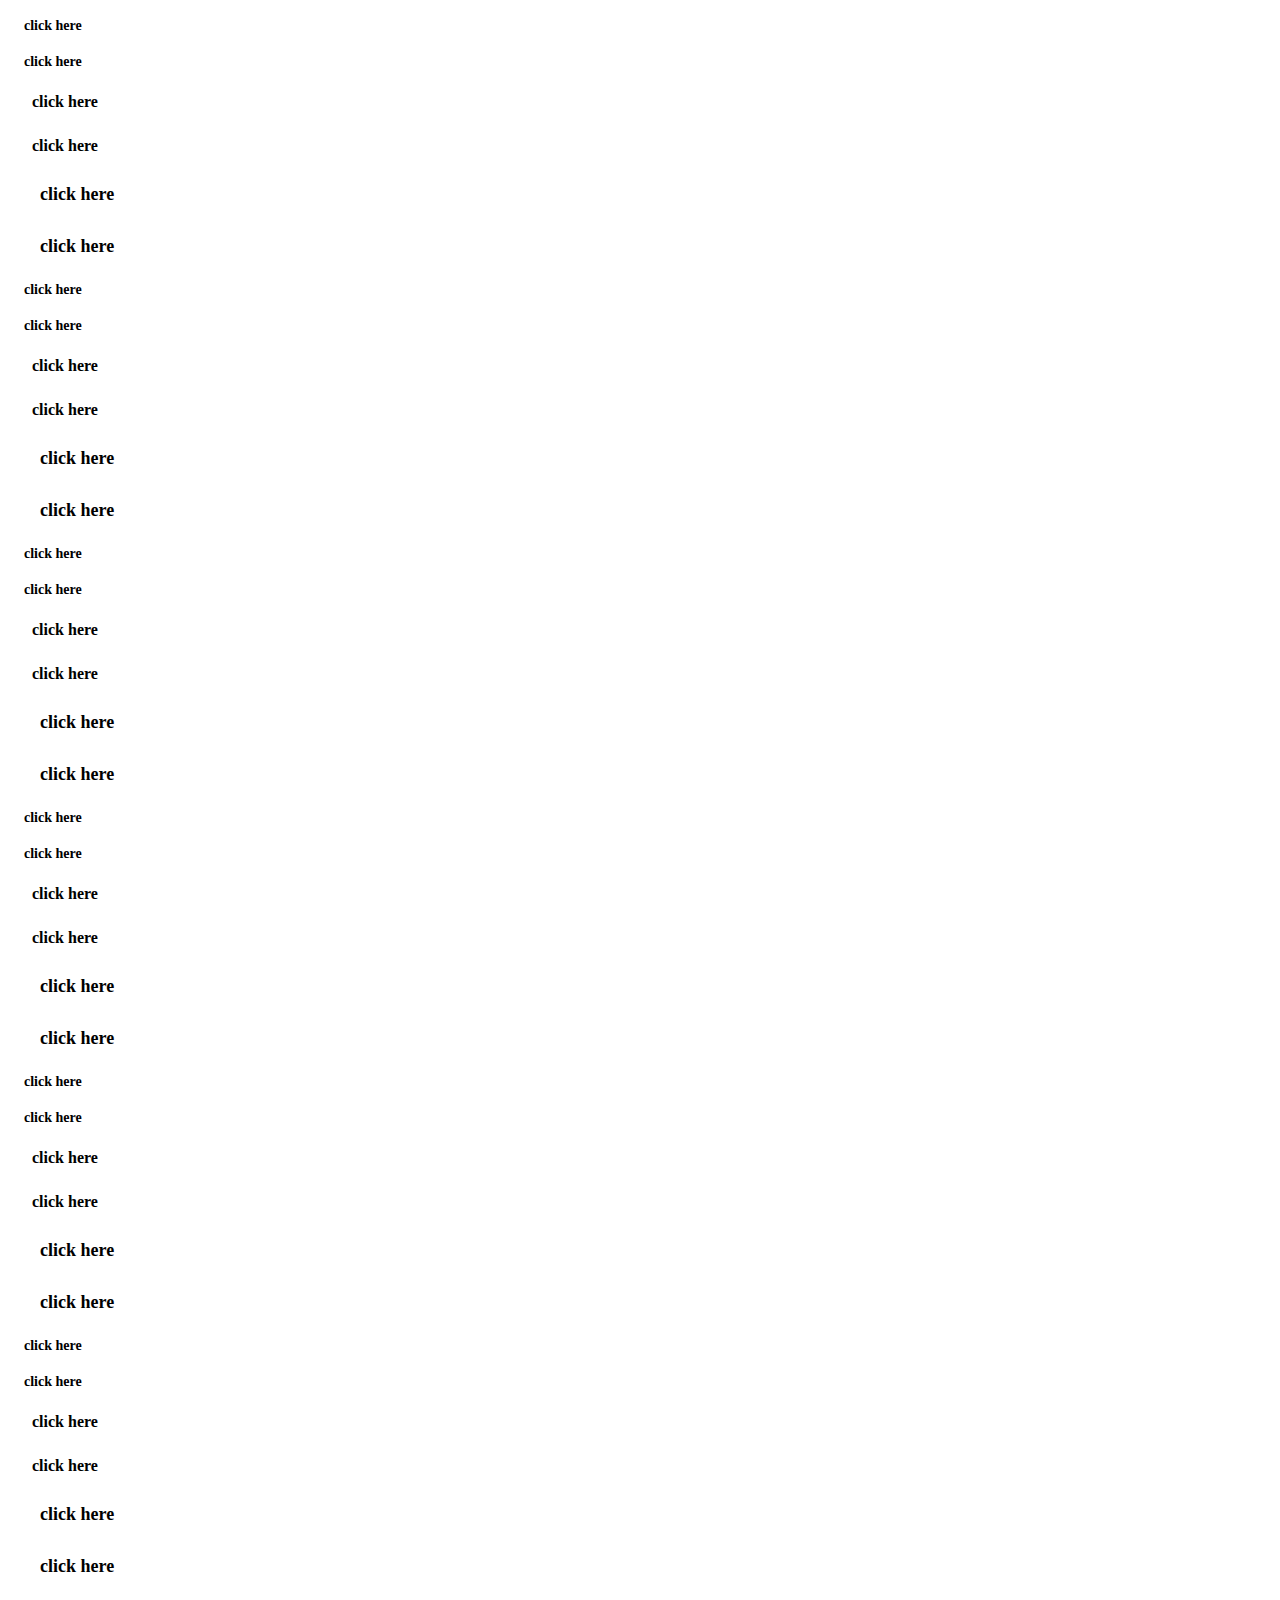
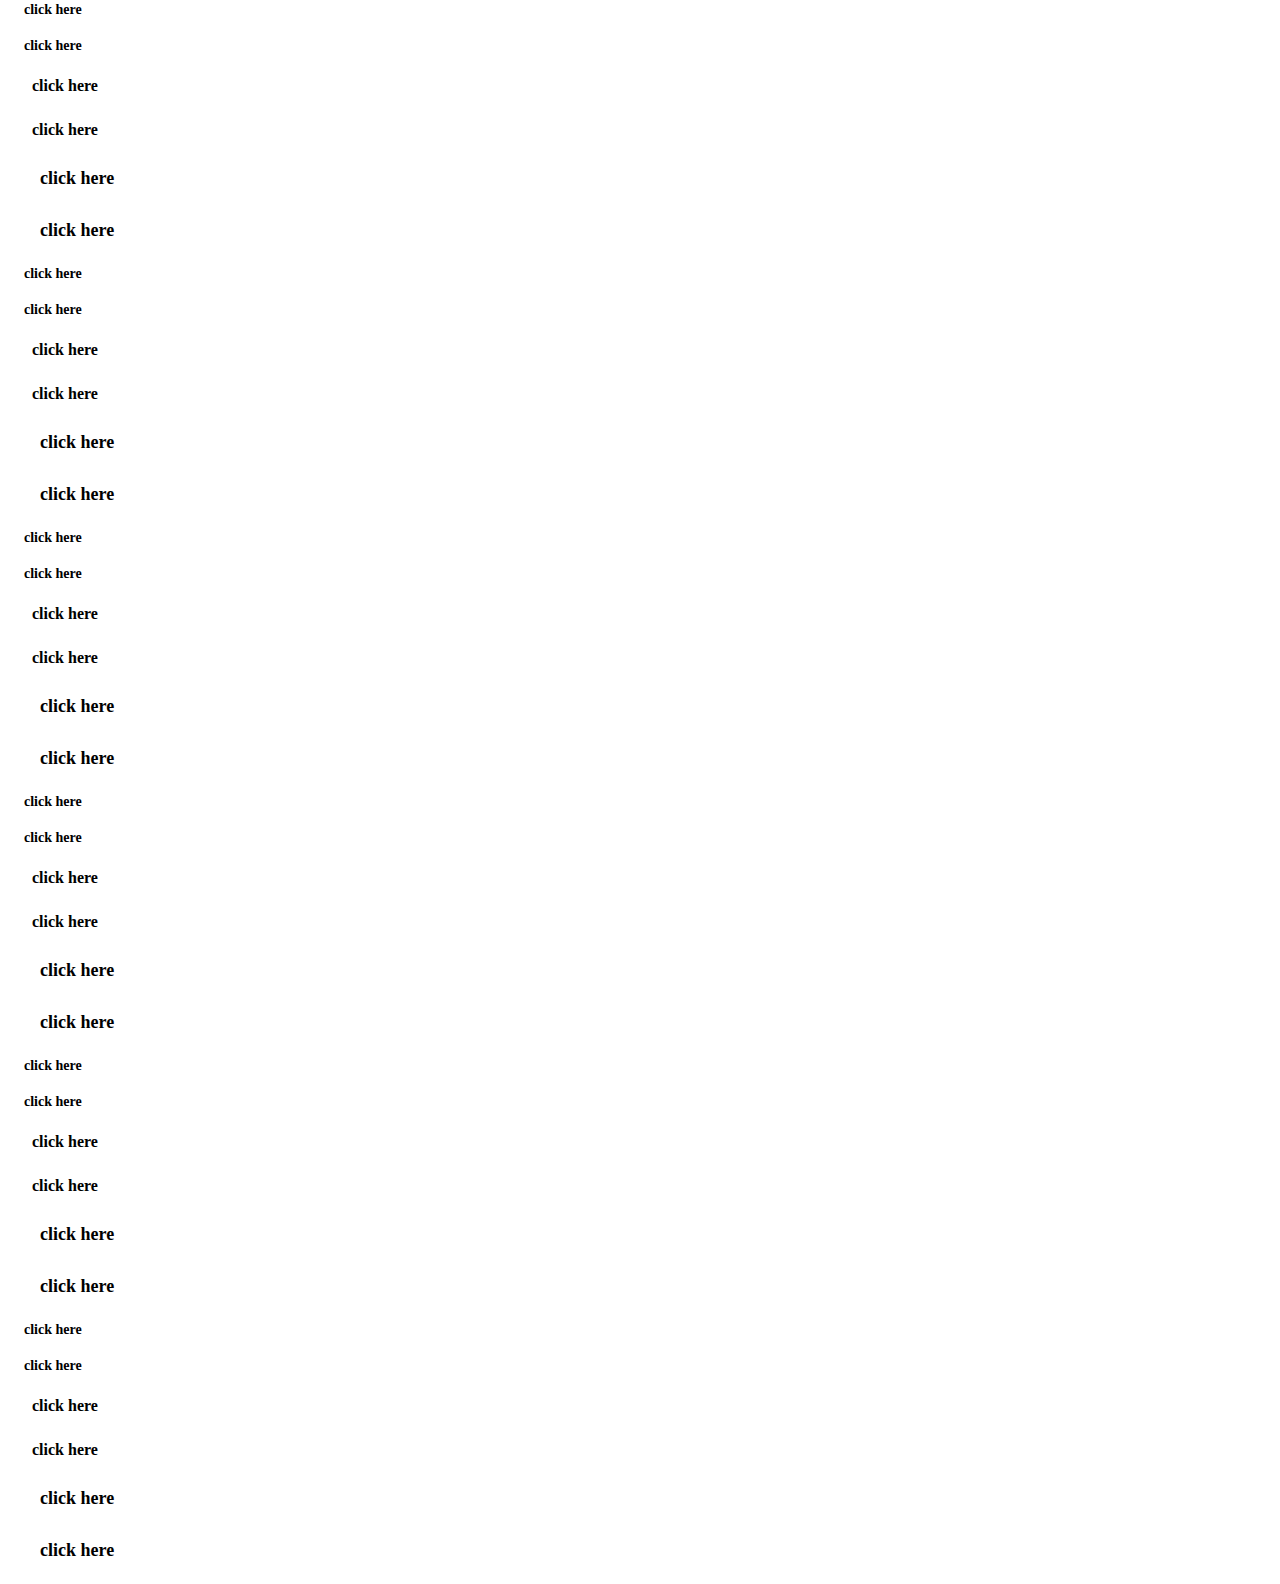
<file: Components/Components-Buttons.HTML>
<!DOCTYPE html>
<html lang="en">
  <head>
    <meta charset="UTF-8" />
    <meta http-equiv="X-UA-Compatible" content="IE=edge" />
    <meta name="viewport" content="width=device-width, initial-scale=1.0" />
    <title>Components-Buttons</title>
    <link rel="stylesheet" href="Components-Buttons.CSS" />
  </head>
  <body>
    <button class="button__primary--default--small">click here</button>
    <button class="button__primary--default--small" disabled>click here</button>
    <button class="button__primary--default--medium">click here</button>
    <button class="button__primary--default--medium" disabled>
      click here
    </button>
    <button class="button__primary--default--large">click here</button>
    <button class="button__primary--default--large" disabled>click here</button>
    <button class="button__primary--ghost--small">click here</button>
    <button class="button__primary--ghost--small" disabled>click here</button>
    <button class="button__primary--ghost--medium">click here</button>
    <button class="button__primary--ghost--medium" disabled>click here</button>
    <button class="button__primary--ghost--large">click here</button>
    <button class="button__primary--ghost--large" disabled>click here</button>
    <button class="button__secondary--default--small">click here</button>
    <button class="button__secondary--default--small" disabled>
      click here
    </button>
    <button class="button__secondary--default--medium">click here</button>
    <button class="button__secondary--default--medium" disabled>
      click here
    </button>
    <button class="button__secondary--default--large">click here</button>
    <button class="button__secondary--default--large" disabled>
      click here
    </button>
    <button class="button__secondary--ghost--small">click here</button>
    <button class="button__secondary--ghost--small" disabled>click here</button>
    <button class="button__secondary--ghost--medium">click here</button>
    <button class="button__secondary--ghost--medium" disabled>
      click here
    </button>
    <button class="button__secondary--ghost--large">click here</button>
    <button class="button__secondary--ghost--large" disabled>click here</button>
    <button class="button__third--default--small">click here</button>
    <button class="button__third--default--small" disabled>click here</button>
    <button class="button__third--default--medium">click here</button>
    <button class="button__third--default--medium" disabled>click here</button>
    <button class="button__third--default--large">click here</button>
    <button class="button__third--default--large" disabled>click here</button>
    <button class="button__third--ghost--small">click here</button>
    <button class="button__third--ghost--small" disabled>click here</button>
    <button class="button__third--ghost--medium">click here</button>
    <button class="button__third--ghost--medium" disabled>click here</button>
    <button class="button__third--ghost--large">click here</button>
    <button class="button__third--ghost--large" disabled>click here</button>
    <button class="button__error--default--small">click here</button>
    <button class="button__error--default--small" disabled>click here</button>
    <button class="button__error--default--medium">click here</button>
    <button class="button__error--default--medium" disabled>click here</button>
    <button class="button__error--default--large">click here</button>
    <button class="button__error--default--large" disabled>click here</button>
    <button class="button__error--ghost--small">click here</button>
    <button class="button__error--ghost--small" disabled>click here</button>
    <button class="button__error--ghost--medium">click here</button>
    <button class="button__error--ghost--medium" disabled>click here</button>
    <button class="button__error--ghost--large">click here</button>
    <button class="button__error--ghost--large" disabled>click here</button>
    <button class="button__warning--default--small">click here</button>
    <button class="button__warning--default--small" disabled>click here</button>
    <button class="button__warning--default--medium">click here</button>
    <button class="button__warning--default--medium" disabled>
      click here
    </button>
    <button class="button__warning--default--large">click here</button>
    <button class="button__warning--default--large" disabled>click here</button>
    <button class="button__warning--ghost--small">click here</button>
    <button class="button__warning--ghost--small" disabled>click here</button>
    <button class="button__warning--ghost--medium">click here</button>
    <button class="button__warning--ghost--medium" disabled>click here</button>
    <button class="button__warning--ghost--large">click here</button>
    <button class="button__warning--ghost--large" disabled>click here</button>
    <button class="button__success--default--small">click here</button>
    <button class="button__success--default--small" disabled>click here</button>
    <button class="button__success--default--medium">click here</button>
    <button class="button__success--default--medium" disabled>
      click here
    </button>
    <button class="button__success--default--large">click here</button>
    <button class="button__success--default--large" disabled>click here</button>
    <button class="button__success--ghost--small">click here</button>
    <button class="button__success--ghost--small" disabled>click here</button>
    <button class="button__success--ghost--medium">click here</button>
    <button class="button__success--ghost--medium" disabled>click here</button>
    <button class="button__success--ghost--large">click here</button>
    <button class="button__success--ghost--large" disabled>click here</button>
  </body>
</html>
</file>
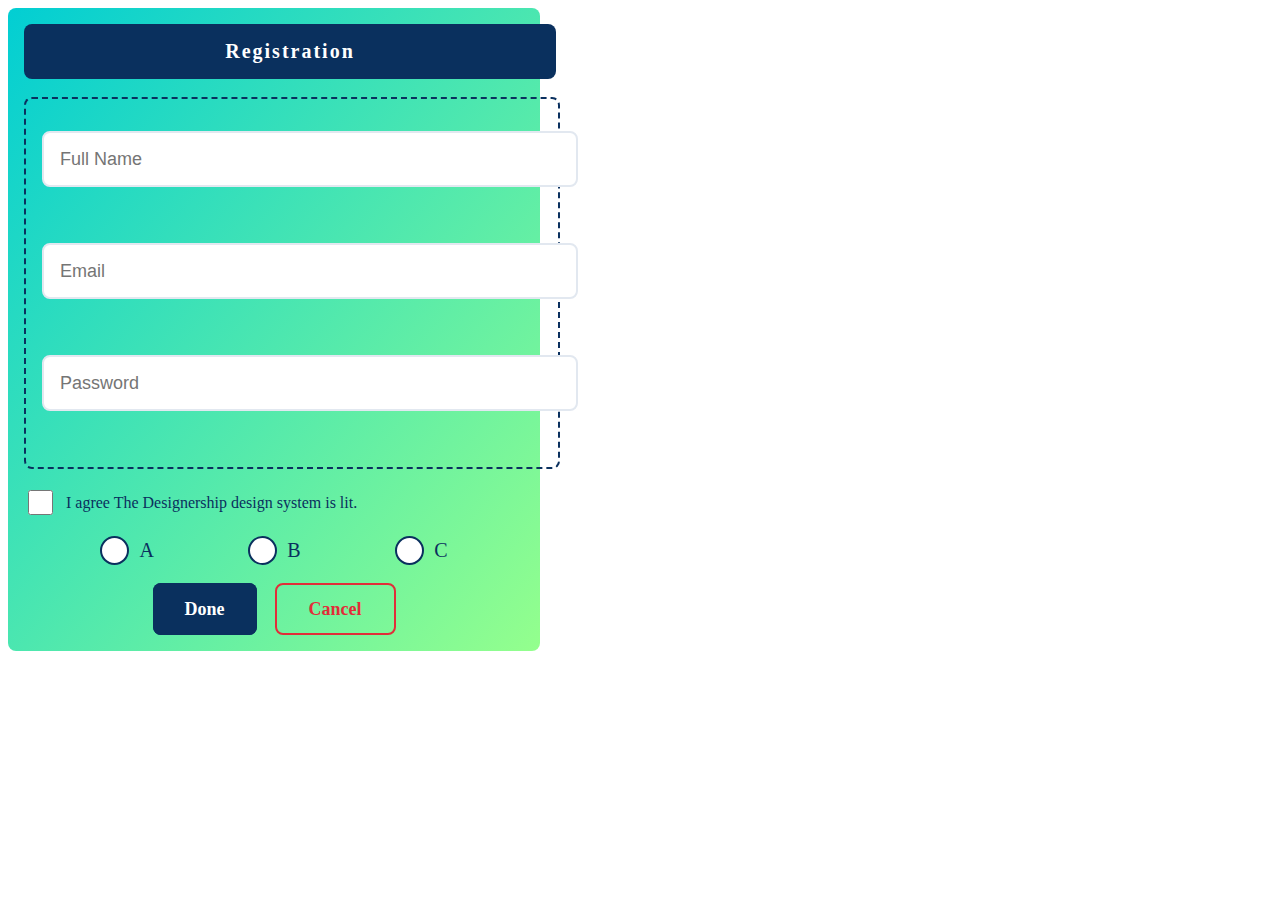
<file: Components/Components-Forms.HTML>
<!DOCTYPE html>
<html lang="en">
  <head>
    <meta charset="UTF-8" />
    <meta http-equiv="X-UA-Compatible" content="IE=edge" />
    <meta name="viewport" content="width=device-width, initial-scale=1.0" />
    <title>Components-Forms</title>
    <link rel="stylesheet" href="Components-Forms.CSS" />
  </head>
  <body>
    <form class="form-container">
      <h1 class="form-container__title">Registration</h1>
      <div class="form-container__inputs">
        <div class="input--large">
          <input
            type="text"
            placeholder="Full Name"
            required
            id="input--large-fullname"
            class="input--large_input"
            name="Full Name"
          />
          <label for="input--large-fullname" class="input--large_label"
            >Full Name</label
          >
        </div>
        <div class="input--large">
          <input
            type="email"
            placeholder="Email"
            required
            id="input--large-email"
            class="input--large_input"
            name="Emai"
          />
          <label for="input--large-email" class="input--large_label"
            >Email</label
          >
        </div>
        <div class="input--large">
          <input
            type="password"
            placeholder="Password"
            required
            id="input--large-password"
            class="input--large_input"
            name="Password"
            value=""
            minlength="10"
          />
          <label for="input--large-password" class="input--large_label"
            >Password</label
          >
        </div>
      </div>
      <div class="form-container__checkbox-group">
        <input
          id="input--large-checkbox"
          type="checkbox"
          name="Accept"
          value="Accept"
          required
          class="form-container__checkbox"
        />
        <label for="input--large-checkbox"
          >I agree The Designership design system is lit.</label
        >
      </div>

      <div class="radio-container">
        <div class="radio-group">
          <input id="radio-1" name="radio" type="radio" required />
          <label for="radio-1" class="radio-label">A</label>
        </div>

        <div class="radio-group">
          <input id="radio-2" name="radio" type="radio" required />
          <label for="radio-2" class="radio-label">B</label>
        </div>
        <div class="radio-group">
          <input id="radio-3" name="radio" type="radio" required />
          <label for="radio-3" class="radio-label">C</label>
        </div>
      </div>

      <div class="form-container__buttons">
        <button
          class="button__primary--default--large animation--pulse"
          type="submit"
        >
          Done
        </button>
        <button class="button__error--ghost--large" type="reset">Cancel</button>
      </div>
    </form>
  </body>
</html>
</file>
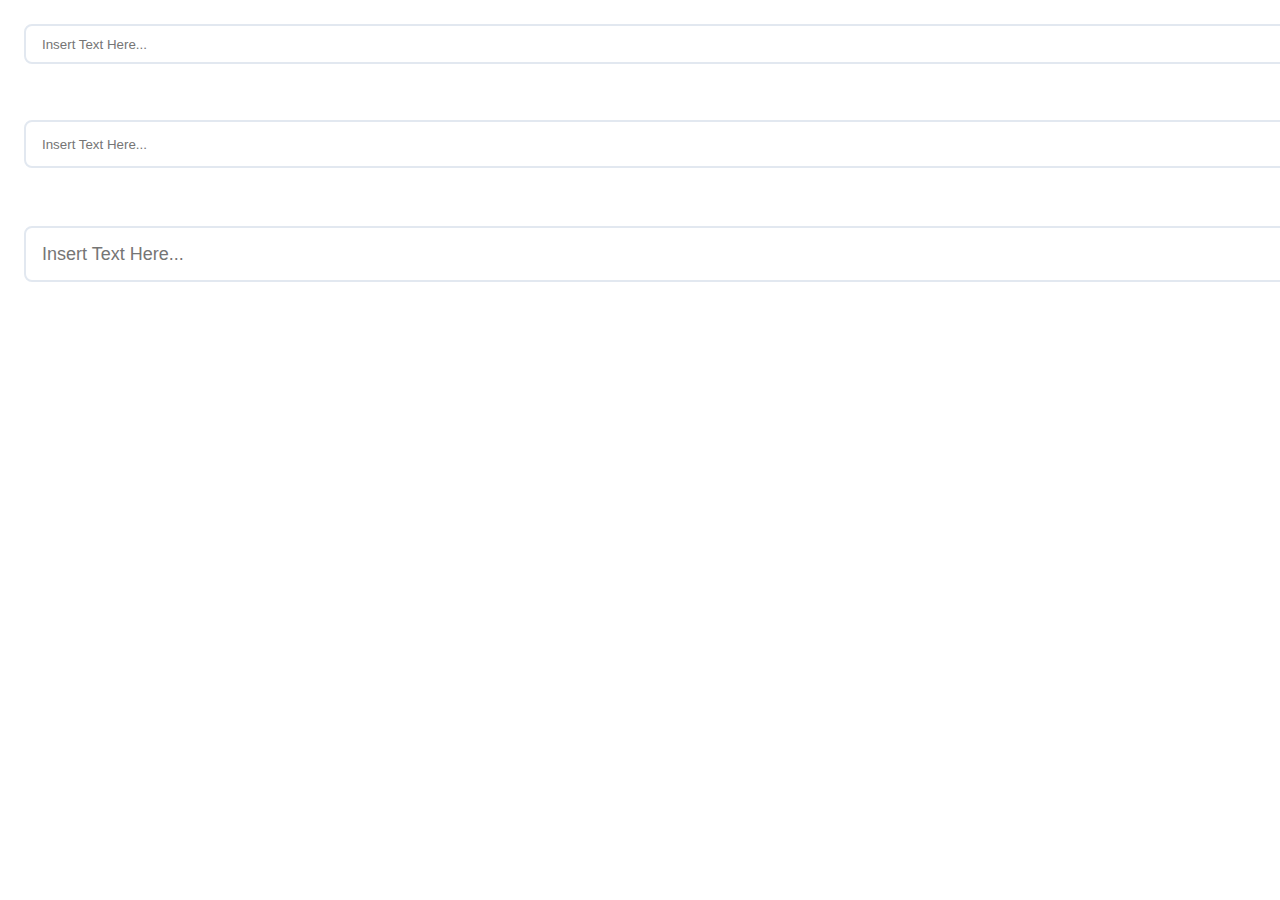
<file: Components/Components-Inputs.HTML>
<!DOCTYPE html>
<html lang="en">
  <head>
    <meta charset="UTF-8" />
    <meta http-equiv="X-UA-Compatible" content="IE=edge" />
    <meta name="viewport" content="width=device-width, initial-scale=1.0" />
    <title>Components-Inputs</title>
    <link rel="stylesheet" href="Components-Inputs.CSS" />
  </head>
  <body>
    <div class="input--small">
      <input
        type="text"
        placeholder="Insert Text Here..."
        required
        id="input--small"
        class="input--small_input"
      />
      <label for="input--small" class="input--small_label"
        >Insert Text Here...</label
      >
    </div>
    <div class="input--medium">
      <input
        type="text"
        placeholder="Insert Text Here..."
        required
        id="input--medium"
        class="input--medium_input"
      />
      <label for="input--medium" class="input--medium_label"
        >Insert Text Here...</label
      >
    </div>
    <div class="input--large">
      <input
        type="text"
        placeholder="Insert Text Here..."
        required
        id="input--large"
        class="input--large_input"
      />
      <label for="input--large" class="input--large_label"
        >Insert Text Here...</label
      >
    </div>
  </body>
</html>
</file>
<file: index-style.CSS>
@import url(Components/Variables-Colors.CSS);
@import url(Components/Variables-Fonts.CSS);
@import url(Components/Variable-Sizes.CSS);
@import url(Components/Animataion.CSS);
@import url(Components/Components-Buttons.CSS);
@import url(Components/Components-Forms.CSS);
@import url(Components/Popup-registration.CSS);
@import url(Components/Burger-Toogle.CSS);

*,
*::after,
*::before {
  box-sizing: border-box;
  margin: 0;
  padding: 0;
}
:root {
  font-family: "Alexandria", sans-serif;
  font-family: "Petrona", serif;
}
html {
  font-size: 62.5%;
}
@media screen and (max-width: 1200px) and (orientation: landscape) {
  html {
    font-size: 56.25%;
  }
}
@media screen and (max-width: 900px) and (orientation: portrait) {
  html {
    font-size: 50%;
  }
}
@media screen and (min-width: 1200px) and (orientation: portrait) {
  html {
    font-size: 75%;
  }
}

.symbol {
  font-size: var(--Fonts-P2);
}
/* -------------------------------------NAVBAR-CONTAINER------------------------------------- */

.navbar {
  position: fixed;
  top: 0;
  left: 0;
  width: 100%;
  height: 6.4rem;
  background-color: var(--Primary-color-500-70);
  backdrop-filter: blur(0.4rem);
  backface-visibility: hidden;
  border-bottom: 0.52rem solid var(--Third-color-200);
  z-index: 1000;
}
.nav-container {
  display: flex;
  justify-content: space-between;
  align-items: center;
  width: 100%;
  height: 100%;
  padding: 0 12rem;
}
.logo-container {
  display: flex;
  align-items: center;
  justify-content: center;
  height: 85%;
}
.logo-container:hover {
  transform: scale(1.1);
  transition-duration: 0.25s;
  animation-timing-function: ease-out;
}
.logo-container a {
  height: 100%;
}
/* LINKS CONTAINER */
.links-container {
  display: flex;
  align-items: center;
  justify-content: center;
  flex-direction: row;
  gap: 0 4.8rem;
}
.nav-links {
  list-style-type: none;
  box-sizing: border-box;
  cursor: pointer;
}
.nav-links a,
.dropdown-links li a {
  list-style-type: none;
  text-decoration: none;
  box-sizing: border-box;
  font-size: var(--Fonts-H5);
  color: var(--White-color);
}
#content-link {
  position: relative;
  display: flex;
  flex-wrap: nowrap;
  justify-content: space-evenly;
}
#content-link:hover .dropdown-links {
  display: block;
}
/* DROP-DOWN */
.dropdown-links {
  position: absolute;
  display: none;
  top: 100%;
  width: 12rem;
  background-color: var(--Primary-color-500-70);
  backdrop-filter: blur(0.2rem);
  backface-visibility: hidden;
  list-style-type: none;
  text-decoration: none;
  color: var(--White-color);
  border: 0.56rem solid var(--Third-color-200);
  border-radius: 0.8rem;
  z-index: 101;
}
.dropdown-links li:not(:last-child) {
  border-bottom: 0.2rem solid var(--Neutral-color-500);
}
.dropdown-links li {
  padding: 0.8rem;
}
li:hover,
.dropdown-links li:hover {
  color: var(--Warning-color-300);
}
.nav-icons-container {
  width: fit-content;
  display: grid;
  grid-template-columns: 1fr 1fr 1fr;
  align-items: center;
  justify-content: space-around;
  justify-items: center;
  gap: 2.4rem;
  height: 70%;
}

.burger-container {
  width: fit-content;
  display: grid;
  grid-template-columns: 1fr;
  align-items: center;
  justify-content: space-around;
  justify-items: center;
  height: 70%;
  opacity: 0;
  display: none;
}
.nav-icons-container button,
.burger-container button {
  background-color: transparent;
  padding: 0;
  border: 0;
  margin: 0;
  cursor: pointer;
  height: 100%;
}
.burger-icon:checked ~ #burger-menu {
  opacity: 1;
  visibility: visible;
}
#burger-menu {
  opacity: 0;
  visibility: hidden;
}
.burger-menu__content {
  display: flex;
  background-color: var(--Primary-color-500);
  width: calc(100% / 3);
  height: 100vh;
  opacity: 1;
}

/* -------------------------------------NAVBAR-CONTAINER------------------------------------- */

/* -------------------------------------NAVBAR-CONTAINER // Media Queries------------------------------------- */

@media screen and (max-width: 900px) and (orientation: Portrait) {
  .nav-container {
    padding: 0 2rem;
  }
  .links-container {
    gap: 0 3.2rem;
  }
  .nav-icons-container {
    gap: 1.6rem;
    height: 60%;
  }
}

@media screen and (max-width: 900px) and (orientation: landscape) {
  .nav-container {
    padding: 0 2rem;
  }
  .links-container {
    display: none;
  }
  .burger-container {
    opacity: 1;
    visibility: visible;
    display: inline-block;
  }

  .nav-icons-container {
    gap: 1.6rem;
    height: 60%;
  }
}

@media screen and (max-width: 600px) and (orientation: Portrait) {
  .nav-container {
    padding: 0 2rem;
  }
  .links-container {
    display: none;
  }
  .burger-container {
    opacity: 1;
    visibility: visible;
    display: inline-block;
  }

  .nav-icons-container {
    gap: 1.6rem;
    height: 60%;
  }
}

/* -------------------------------------NAVBAR-CONTAINER // Media Queries------------------------------------- */

main {
  margin-top: 6.4rem;
  padding: 0 0;
}

/* -------------------------------------HERO------------------------------------- */

.hero-container {
  height: 52rem;
  position: relative;
  -webkit-background-image: linear-gradient(
      to right bottom,
      rgba(2, 206, 211, 0.8),
      rgba(148, 255, 141, 0.8)
    ),
    url(Assets/hero.jpg);
  background-size: cover;
  background-image: linear-gradient(
      to right bottom,
      rgba(2, 206, 211, 0.8),
      rgba(148, 255, 141, 0.8)
    ),
    url(Assets/hero.jpg);
  background-size: cover;
  background-position: center;
  display: flex;
  flex-direction: column;
  align-items: center;
  justify-content: center;
  padding: 4rem 0rem;
  gap: 3.2rem;
}
.hero-container_text-container_A {
  text-align: center;
  direction: rtl;
  font-family: "Alexandria", sans-serif;
  font-size: var(--Fonts-H2);
  color: var(--Primary-color-500);
  -webkit-animation: moveinright 1s ease-out;
  animation: moveinright 1s ease-out;
  backface-visibility: hidden;
}
.hero-container_text-container_E {
  text-align: center;
  direction: rtl;
  font-family: "Petrona", serif;
  font-weight: 700;
  font-size: var(--Fonts-H2);
  color: var(--Primary-color-500);
  -webkit-animation: moveinleft 1s ease-out;
  animation: moveinleft 1s ease-out;
  backface-visibility: hidden;
}
a {
  font-family: inherit;
  font-size: var(--Fonts-P3);
  font-weight: 600;
  text-decoration: none;
  cursor: pointer;
  color: var(--White-color);
}

/* -------------------------------------HERO------------------------------------- */

/* -------------------------------------HERO // Media Queries------------------------------------- */

@media screen and (max-width: 900px) and (orientation: Portrait) {
  .hero-container {
    height: 48rem;
    padding: 4rem 0rem;
    gap: 3.2rem;
  }
  .hero-container_text-container_A {
    font-size: var(--Fonts-H3);
  }
  .hero-container_text-container_E {
    font-size: var(--Fonts-H3);
  }
}

@media screen and (max-width: 900px) and (orientation: landscape) {
  .hero-container {
    height: 32rem;
    padding: 2rem 0rem;
    gap: 1.6rem;
  }
  .hero-container_text-container_A {
    font-size: var(--Fonts-H4);
  }
  .hero-container_text-container_E {
    font-size: var(--Fonts-H4);
  }
}

@media screen and (max-width: 600px) and (orientation: Portrait) {
  .hero-container {
    height: 32rem;
    padding: 2rem 0rem;
    gap: 1.6rem;
  }
  .hero-container_text-container_A {
    font-size: var(--Fonts-H5);
  }
  .hero-container_text-container_E {
    font-size: var(--Fonts-H5);
  }
}

/* -------------------------------------HERO // Media Queries------------------------------------- */

/* -------------------------------------BRANCH CONTAINER------------------------------------- */

.container1 {
  display: flex;
  flex-direction: row;
  flex-wrap: wrap;
  justify-content: center;
  align-items: center;
  gap: calc(1.6rem);
  padding: 1.6rem 0;
  background-color: rgb(148, 255, 141);
}
.branch-container_item {
  display: flex;
  flex-direction: column;
  justify-content: space-between;
  padding: 0.8rem;
  gap: 0.8rem;
  width: 25rem;
  height: 27rem;
  transition: 0.3s;
  border-radius: 0.8rem;
  background-color: var(--Third-color-50);
  filter: saturate(0%);
}
.branch-container_item:hover {
  box-shadow: 0.6rem 0.6rem 0.2rem var(--Third-color-700);
  filter: saturate(100%);
}
.branch-container_item_image {
  display: block;
  width: 100%;
  height: 100%;
  background-color: var(--Third-color-900);
  border-radius: 0.8rem;
}
.branch-container_item_image img {
  width: 100%;
  height: 100%;
  object-fit: cover;
  border-radius: 0.8rem;
}
.branch-container_item_title button {
  display: flex;
  align-items: center;
  justify-content: center;
  padding: 0.4rem;
  height: 100%;
  width: 100%;
  font-size: var(--Fonts-H4);
  font-weight: 800;
  border: 0.2rem solid var(--Third-color-900);
  border-radius: 0.8rem;
  color: var(--Third-color-900);
  cursor: pointer;
  background: rgb(148, 225, 141);
  background: rgb(148, 225, 141);
  background: linear-gradient(
    90deg,
    rgba(148, 225, 141, 1) 0%,
    rgba(148, 225, 141, 1) 50%,
    rgba(148, 225, 141, 1) 51%,
    rgba(94, 210, 83, 1) 100%
  );
  background-size: 200% 100%;
  transition: background-position 0.5s;
  appearance: none;
}
.branch-container_item_title button:hover,
.branch-container_item_title button:focus,
.branch-container_item_title button:active {
  background-position: -100% 0;
}

/* -------------------------------------BRANCH CONTAINER------------------------------------- */

/* -------------------------------------DOCTOR CONTAINER------------------------------------- */

.container2 {
  display: flex;
  height: fit-content;
  flex-direction: column;
  justify-content: spa;
  align-items: center;
  gap: 1.6rem;
  padding: 1.6rem 0;
  background-color: var(--Secondary-color-500);
}
.container_top {
  display: flex;
  flex-direction: column;
  justify-content: center;
  align-items: center;
  gap: calc(0.2rem);
  height: fit-content;
  width: 100%;
}
.container_top_title {
  display: flex;
  width: 100%;
  height: fit-content;
  justify-content: center;
  padding: calc(1.6rem) calc(1.6rem);
  align-items: center;
  text-align: center;
  background-image: linear-gradient(
    to right,
    var(--Primary-color-300),
    var(--Primary-color-900)
  );
  -moz-background-clip: text;
  -webkit-background-clip: text;
  background-clip: text;
  color: transparent;
  font-size: var(--Fonts-H2);
  text-transform: uppercase;

  -webkit-animation: tracking-in-contract 2s cubic-bezier(0.215, 0.61, 0.355, 1)
    infinite reverse backwards;
  animation: tracking-in-contract 2s cubic-bezier(0.215, 0.61, 0.355, 1)
    infinite reverse backwards;
  -webkit-animation-delay: 4s;
  animation-delay: 3s;
}
.container_top_subtitle {
  display: flex;
  width: 100%;
  height: fit-content;
  justify-content: center;
  align-items: center;
  padding: calc(1.6rem) calc(1.6rem);
  font-size: var(--Fonts-H4);
  text-align: center;
  text-align-last: center;
  color: var(--Primary-color-900);
}
.container_bottom {
  display: grid;
  grid-auto-columns: auto;
  justify-content: space-around;
  align-items: stretch;
  gap: 3.2rem 0rem;
  width: calc(100%);
  height: fit-content;
  grid-template-columns: 1fr 1fr 1fr 1fr 1fr;
  align-content: center;
  justify-items: center;
}

/* Flip Card Container */
.flip-card {
  display: flex;
  flex-direction: column;
  justify-content: center;
  align-items: center;
  padding: calc(0.8rem);
  gap: calc(1.6rem);
  background-color: var(--Primary-color-50);
  border-radius: 0.8rem;
  box-shadow: 0.2rem 0.2rem 0.8rem var(--Neutral-color-500);
  width: calc(25.6rem);
  height: calc(32rem);
  transition: 0.3s;
  perspective: 100rem;
}
/* Flip Card Inner Container */
.flip-card-inner {
  position: relative;
  width: 100%;
  height: 100%;
  text-align: center;
  transition: transform 0.6s;
  transform-style: preserve-3d;
}
.flip-card-front,
.flip-card-back {
  position: absolute;
  width: 100%;
  height: 100%;
  backface-visibility: hidden;
  border-radius: 0.8rem;
}
.flip-card-front {
  border-radius: 0.8rem;
}
.flip-card-front img {
  border-radius: 0.8rem;
}
.flip-card-back {
  display: flex;
  flex-direction: column;
  justify-content: center;
  align-items: center;
  padding: calc(1.6rem);
  gap: calc(1.6rem);
  height: 100%;
  background-color: var(--Primary-color-500);
  transform: rotateY(180deg);
  transition: 0.3s;
}
.flip-card-back_item_icon {
  width: calc(10rem);
  height: calc(10rem);
}
.flip-card-back h1 {
  height: fit-content;
  display: flex;
  align-items: center;
  justify-content: center;
  padding: 0.8rem;
  margin: 0 auto;
  text-align: center;
  font-size: var(--Fonts-H5);
  border: 0.2rem solid var(--Secondary-color-500);
  border-radius: 0.8rem;
  color: var(--Primary-color-50);
}
.flip-card-back h2 {
  width: 100%;
  height: fit-content;
  font-size: var(--Fonts-P3);
  font-weight: 200;
  text-align: justify;
  text-align-last: center;
  color: var(--Primary-color-50);
}
.flip-card:hover .flip-card-inner {
  transform: rotateY(180deg);
}

/* -------------------------------------DOCTOR CONTAINER------------------------------------- */

/* -------------------------------------DOCTOR CONTAINER // Media Queries------------------------------------- */

@media screen and (max-width: 1280px) and (orientation: landscape) {
  .container_top_title {
    padding: 0.8rem;
    font-size: var(--Fonts-H2);
  }
  .container_top_subtitle {
    padding: 0.8rem;
    font-size: var(--Fonts-H4);
  }
  .container_bottom {
    display: grid;
    gap: 1.6rem auto;
    grid-template-columns: 1fr 1fr 1fr;
  }
}
@media screen and (max-width: 1200px) and (orientation: Portrait) {
  .container_top_title {
    padding: 0.8rem;
    font-size: var(--Fonts-H2);
  }
  .container_top_subtitle {
    padding: 0.8rem;
    font-size: var(--Fonts-H4);
  }
  .container_bottom {
    display: grid;
    gap: 1.6rem auto;
    grid-template-columns: 1fr 1fr 1fr;
  }
}
@media screen and (max-width: 900px) and (orientation: landscape) {
  .container_top_title {
    padding: 0.8rem;
    font-size: var(--Fonts-H3);
  }
  .container_top_subtitle {
    padding: 0.8rem;
    font-size: var(--Fonts-H4);
  }
  .container_bottom {
    display: grid;
    gap: 1.6rem 0rem;
    grid-template-columns: 1fr 1fr;
  }
}
@media screen and (max-width: 900px) and (orientation: Portrait) {
  .container_top_title {
    padding: 0.8rem;
    font-size: var(--Fonts-H3);
  }
  .container_top_subtitle {
    padding: 0.8rem;
    font-size: var(--Fonts-H4);
  }
  .container_bottom {
    display: grid;
    gap: 1.6rem auto;
    grid-template-columns: 1fr 1fr;
  }
}
@media screen and (max-width: 600px) and (orientation: Portrait) {
  .container_top_title {
    padding: 0.8rem;
    font-size: var(--Fonts-H4);
  }
  .container_top_subtitle {
    padding: 0.8rem;
    font-size: var(--Fonts-H5);
  }
  .container_bottom {
    display: grid;
    gap: 1.6rem 0rem;
    grid-template-columns: 1fr;
  }
}

/* -------------------------------------DOCTOR CONTAINER // Media Queries------------------------------------- */

/* -------------------------------------FOOTER------------------------------------- */

.footer-container {
  width: 100%;
  display: grid;
  grid-template-rows: 2fr 3.5fr 1fr;
  grid-template-columns: 1fr 1fr 1fr 1fr;
  grid-template-areas:
    "logo logo logo logo"
    "section1 section2 section3 section4"
    "footer footer footer footer";
  background-color: var(--Primary-color-500);
  border-top: 0.56rem solid var(--Third-color-200);
  align-items: start;
  justify-items: center;
  padding: 1.6rem 0;
}
.footer-container_top {
  grid-area: logo;
  display: flex;
  align-items: center;
  justify-content: center;
  height: 100%;
}
.footer-container_top_logo-container {
  display: flex;
  height: 100%;
}
.footer-container_top_logo-container img {
  height: 100%;
  object-fit: cover;
}
.footer-container_middle_a {
  grid-area: section1;
  display: flex;
  flex-direction: column;
  justify-content: center;
  align-items: center;
  gap: 2rem;
}
.footer-container_middle_b {
  grid-area: section2;
  display: flex;
  flex-direction: column;
  justify-content: center;
  align-items: center;
  gap: 2rem;
}
.footer-container_middle_c {
  grid-area: section3;
  display: flex;
  flex-direction: column;
  justify-content: center;
  align-items: center;
  gap: 2rem;
}
.footer-container_middle_d {
  grid-area: section4;
  display: flex;
  flex-direction: column;
  justify-content: center;
  align-items: center;
  gap: 2rem;
}
.footer-container_middle_a h5,
.footer-container_middle_b h5,
.footer-container_middle_c h5,
.footer-container_middle_d h5 {
  display: flex;
  align-items: center;
  font-family: inherit;
  font-size: var(--Fonts-H5);
  color: var(--White-color);
}
.footer-container_middle_a_data p {
  display: flex;
  align-items: center;
  width: 50%;
  margin: 0 auto;
  font-size: var(--Fonts-H6);
  font-weight: 200;
  text-align: center;
  text-align-last: center;
  color: var(--White-color);
}
.footer-container_middle_b_data {
  display: flex;
  flex-direction: column;
  align-items: center;
  gap: 1rem;
  width: 100%;
  font-weight: 200;
  text-align: justify;
  text-align-last: center;
  color: var(--White-color);
}
.footer-container_middle_b_data a {
  font-size: var(--Fonts-P2);
  text-decoration: none;
  text-align: justify;
  text-align-last: center;
  color: var(--White-color);
}
.footer-container_middle_c_data {
  display: flex;
  width: 100%;
  flex-direction: column;
  align-items: center;
  gap: 1rem;
  margin: 0 auto;
}
.footer-container_middle_c_data p,
.footer-container_middle_c_data a {
  font-size: var(--Fonts-P2);
  font-weight: 200;
  text-align: justify;
  text-align-last: left;
  text-decoration: none;
  color: var(--White-color);
  cursor: pointer;
}
.footer-container_middle_b_data a:hover,
.footer-container_middle_c_data p:hover,
.footer-container_middle_c_data a:hover {
  color: var(--Warning-color-400);
  font-weight: bold;
}
.footer-container_middle_d_data {
  display: grid;
  grid-template-columns: 3.2rem 3.2rem 3.2rem 3.2rem;
  grid-template-rows: 3.2rem 3.2rem;
  grid-gap: 1rem;
}
.footer-container_middle_d_data_img-container {
  filter: grayscale(1);
}
.footer-container_middle_d_data_img-container:hover,
.footer-container_middle_d_data_img-container:active,
.footer-container_middle_d_data_img-container:focus {
  filter: grayscale(0);
}
.footer-container_bottom {
  grid-area: footer;
  display: flex;
  align-items: center;
  justify-content: center;
  padding: 1.6rem;
  width: 100%;
  color: var(--White-color);
  font-weight: 300;
  font-size: var(--Fonts-P1);
  text-align: center;
}

/* -------------------------------------FOOTER // Media Queries------------------------------------- */

@media screen and (max-width: 1200px) and (orientation: landscape) {
  .footer-container {
    display: grid;
    grid-template-rows: auto;
    grid-template-columns: 1fr 1fr;
    grid-template-areas:
      "logo logo"
      "section1  section2 "
      "section3  section4 "
      "footer footer ";
    height: fit-content;
    gap: 2.4rem;
  }
  .footer-container_top {
    height: 9rem;
  }

  .footer-container_middle_d_data {
    flex-wrap: wrap;
  }
  .footer-container_middle_a_data p {
    text-align: center;
  }
}

@media screen and (max-width: 900px) and (orientation: landscape) {
  .footer-container {
    display: grid;
    grid-template-rows: auto;
    grid-template-areas:
      "logo logo"
      "section1 section2"
      "section3 section4"
      "footer footer";
    height: fit-content;
    gap: 2.4rem;
  }
  .footer-container_top {
    height: 9rem;
  }

  .footer-container_middle_d_data {
    flex-wrap: wrap;
  }
  .footer-container_middle_a_data p {
    text-align: center;
  }
}

@media screen and (max-width: 900px) and (orientation: portrait) {
  .footer-container {
    display: grid;
    grid-template-rows: auto;
    grid-template-columns: 1fr 1fr;

    grid-template-areas:
      "logo logo"
      "section1 section2"
      "section3 section4"
      "footer footer";
    height: fit-content;
    gap: 2.4rem;
  }
  .footer-container_top {
    height: 9rem;
  }

  .footer-container_middle_d_data {
    flex-wrap: wrap;
  }
  .footer-container_middle_a_data p {
    text-align: center;
  }
}

@media screen and (max-width: 600px) and (orientation: portrait) {
  .footer-container {
    display: grid;
    grid-template-rows: auto;
    grid-template-columns: 1fr;
    grid-template-areas:
      "logo"
      "section1"
      "section2"
      "section3"
      "section4"
      "footer";
    height: fit-content;
    gap: 2.4rem;
  }
  .footer-container_top {
    height: 9rem;
  }

  .footer-container_middle_d_data {
    flex-wrap: wrap;
  }
  .footer-container_middle_a_data p {
    text-align: center;
  }
}
/* -------------------------------------FOOTER // Media Queries------------------------------------- */
</file>
<file: UHI-style.CSS>
@import url(Components/Variables-Colors.CSS);
@import url(Components/Variables-Fonts.CSS);
@import url(Components/Variable-Sizes.CSS);
@import url(Components/Animataion.CSS);
@import url(Components/Components-Buttons.CSS);
@import url(Components/Components-Forms.CSS);
@import url(Components/Popup-registration.CSS);
@import url(Components/Burger-Toogle.CSS);

*,
*::after,
*::before {
  box-sizing: border-box;
  margin: 0;
  padding: 0;
}
:root {
  font-family: "Alexandria", sans-serif;
  font-family: "Petrona", serif;
}
html {
  font-size: 62.5%;
}
@media screen and (max-width: 1200px) and (orientation: landscape) {
  html {
    font-size: 56.25%;
  }
}
@media screen and (max-width: 900px) and (orientation: portrait) {
  html {
    font-size: 50%;
  }
}
@media screen and (min-width: 1200px) and (orientation: portrait) {
  html {
    font-size: 75%;
  }
}

.symbol {
  font-size: var(--Fonts-P2);
}
/* -------------------------------------NAVBAR-CONTAINER------------------------------------- */

.navbar {
  position: fixed;
  top: 0;
  left: 0;
  width: 100%;
  height: 6.4rem;
  background-color: var(--Primary-color-500-70);
  backdrop-filter: blur(0.4rem);
  backface-visibility: hidden;
  border-bottom: 0.52rem solid var(--Third-color-200);
  z-index: 1000;
}
.nav-container {
  display: flex;
  justify-content: space-between;
  align-items: center;
  width: 100%;
  height: 100%;
  padding: 0 12rem;
}
.logo-container {
  display: flex;
  align-items: center;
  justify-content: center;
  height: 85%;
}
.logo-container:hover {
  transform: scale(1.1);
  transition-duration: 0.25s;
  animation-timing-function: ease-out;
}
.logo-container a {
  height: 100%;
}
/* LINKS CONTAINER */
.links-container {
  display: flex;
  align-items: center;
  justify-content: center;
  flex-direction: row;
  gap: 0 4.8rem;
}
.nav-links {
  list-style-type: none;
  box-sizing: border-box;
  cursor: pointer;
}
.nav-links a,
.dropdown-links li a {
  list-style-type: none;
  text-decoration: none;
  box-sizing: border-box;
  font-size: var(--Fonts-H5);
  color: var(--White-color);
}
#content-link {
  position: relative;
  display: flex;
  flex-wrap: nowrap;
  justify-content: space-evenly;
}
#content-link:hover .dropdown-links {
  display: block;
}
/* DROP-DOWN */
.dropdown-links {
  position: absolute;
  display: none;
  top: 100%;
  width: 12rem;
  background-color: var(--Primary-color-500-70);
  backdrop-filter: blur(0.2rem);
  backface-visibility: hidden;
  list-style-type: none;
  text-decoration: none;
  color: var(--White-color);
  border: 0.56rem solid var(--Third-color-200);
  border-radius: 0.8rem;
  z-index: 101;
}
.dropdown-links li:not(:last-child) {
  border-bottom: 0.2rem solid var(--Neutral-color-500);
}
.dropdown-links li {
  padding: 0.8rem;
}
li:hover,
.dropdown-links li:hover {
  color: var(--Warning-color-300);
}
.nav-icons-container {
  width: fit-content;
  display: grid;
  grid-template-columns: 1fr 1fr 1fr;
  align-items: center;
  justify-content: space-around;
  justify-items: center;
  gap: 2.4rem;
  height: 70%;
}

.burger-container {
  width: fit-content;
  display: grid;
  grid-template-columns: 1fr;
  align-items: center;
  justify-content: space-around;
  justify-items: center;
  height: 70%;
  opacity: 0;
  display: none;
}
.nav-icons-container button,
.burger-container button {
  background-color: transparent;
  padding: 0;
  border: 0;
  margin: 0;
  cursor: pointer;
  height: 100%;
}
.burger-icon:checked ~ #burger-menu {
  opacity: 1;
  visibility: visible;
}
#burger-menu {
  opacity: 0;
  visibility: hidden;
}
.burger-menu__content {
  display: flex;
  background-color: var(--Primary-color-500);
  width: calc(100% / 3);
  height: 100vh;
  opacity: 1;
}

/* -------------------------------------NAVBAR-CONTAINER------------------------------------- */

/* -------------------------------------NAVBAR-CONTAINER // Media Queries------------------------------------- */

@media screen and (max-width: 900px) and (orientation: Portrait) {
  .nav-container {
    padding: 0 2rem;
  }
  .links-container {
    gap: 0 3.2rem;
  }
  .nav-icons-container {
    gap: 1.6rem;
    height: 60%;
  }
}

@media screen and (max-width: 900px) and (orientation: landscape) {
  .nav-container {
    padding: 0 2rem;
  }
  .links-container {
    display: none;
  }
  .burger-container {
    opacity: 1;
    visibility: visible;
    display: inline-block;
  }

  .nav-icons-container {
    gap: 1.6rem;
    height: 60%;
  }
}

@media screen and (max-width: 600px) and (orientation: Portrait) {
  .nav-container {
    padding: 0 2rem;
  }
  .links-container {
    display: none;
  }
  .burger-container {
    opacity: 1;
    visibility: visible;
    display: inline-block;
  }

  .nav-icons-container {
    gap: 1.6rem;
    height: 60%;
  }
}

/* -------------------------------------NAVBAR-CONTAINER // Media Queries------------------------------------- */

main {
  margin-top: 6.4rem;
  padding: 0 0;
}

/* -------------------------------------HERO------------------------------------- */

.hero-container {
  height: 52rem;
  position: relative;
  -webkit-background-image: linear-gradient(
      to right bottom,
      rgba(2, 206, 211, 0.8),
      rgba(148, 255, 141, 0.8)
    ),
    url(Assets/hero.jpg);
  background-size: cover;
  background-image: linear-gradient(
      to right bottom,
      rgba(2, 206, 211, 0.8),
      rgba(148, 255, 141, 0.8)
    ),
    url(Assets/hero.jpg);
  background-size: cover;
  background-position: center;
  display: flex;
  flex-direction: column;
  align-items: center;
  justify-content: center;
  padding: 4rem 0rem;
  gap: 3.2rem;
}
.hero-container_text-container_A {
  text-align: center;
  direction: rtl;
  font-family: "Alexandria", sans-serif;
  font-size: var(--Fonts-H2);
  color: var(--Primary-color-500);
  -webkit-animation: moveinright 1s ease-out;
  animation: moveinright 1s ease-out;
  backface-visibility: hidden;
}
.hero-container_text-container_E {
  text-align: center;
  direction: rtl;
  font-family: "Petrona", serif;
  font-weight: 700;
  font-size: var(--Fonts-H2);
  color: var(--Primary-color-500);
  -webkit-animation: moveinleft 1s ease-out;
  animation: moveinleft 1s ease-out;
  backface-visibility: hidden;
}
a {
  font-family: inherit;
  font-size: var(--Fonts-P3);
  font-weight: 600;
  text-decoration: none;
  cursor: pointer;
  color: var(--White-color);
}

/* -------------------------------------HERO------------------------------------- */

/* -------------------------------------HERO // Media Queries------------------------------------- */

@media screen and (max-width: 900px) and (orientation: Portrait) {
  .hero-container {
    height: 48rem;
    padding: 4rem 0rem;
    gap: 3.2rem;
  }
  .hero-container_text-container_A {
    font-size: var(--Fonts-H3);
  }
  .hero-container_text-container_E {
    font-size: var(--Fonts-H3);
  }
}

@media screen and (max-width: 900px) and (orientation: landscape) {
  .hero-container {
    height: 32rem;
    padding: 2rem 0rem;
    gap: 1.6rem;
  }
  .hero-container_text-container_A {
    font-size: var(--Fonts-H4);
  }
  .hero-container_text-container_E {
    font-size: var(--Fonts-H4);
  }
}

@media screen and (max-width: 600px) and (orientation: Portrait) {
  .hero-container {
    height: 32rem;
    padding: 2rem 0rem;
    gap: 1.6rem;
  }
  .hero-container_text-container_A {
    font-size: var(--Fonts-H5);
  }
  .hero-container_text-container_E {
    font-size: var(--Fonts-H5);
  }
}

/* -------------------------------------HERO // Media Queries------------------------------------- */

/* -------------------------------------BRANCH CONTAINER------------------------------------- */

.container1 {
  display: flex;
  flex-direction: row;
  flex-wrap: wrap;
  justify-content: center;
  align-items: center;
  gap: calc(1.6rem);
  padding: 1.6rem 0;
  background-color: rgb(148, 255, 141);
}
.branch-container_item {
  display: flex;
  flex-direction: column;
  justify-content: space-between;
  padding: 0.8rem;
  gap: 0.8rem;
  width: 25rem;
  height: 27rem;
  transition: 0.3s;
  border-radius: 0.8rem;
  background-color: var(--Third-color-50);
  filter: saturate(0%);
}
.branch-container_item:hover {
  box-shadow: 0.6rem 0.6rem 0.2rem var(--Third-color-700);
  filter: saturate(100%);
}
.branch-container_item_image {
  display: block;
  width: 100%;
  height: 100%;
  background-color: var(--Third-color-900);
  border-radius: 0.8rem;
}
.branch-container_item_image img {
  width: 100%;
  height: 100%;
  object-fit: cover;
  border-radius: 0.8rem;
}
.branch-container_item_title button {
  display: flex;
  align-items: center;
  justify-content: center;
  padding: 0.4rem;
  height: 100%;
  width: 100%;
  font-size: var(--Fonts-H4);
  font-weight: 800;
  border: 0.2rem solid var(--Third-color-900);
  border-radius: 0.8rem;
  color: var(--Third-color-900);
  cursor: pointer;
  background: rgb(148, 225, 141);
  background: rgb(148, 225, 141);
  background: linear-gradient(
    90deg,
    rgba(148, 225, 141, 1) 0%,
    rgba(148, 225, 141, 1) 50%,
    rgba(148, 225, 141, 1) 51%,
    rgba(94, 210, 83, 1) 100%
  );
  background-size: 200% 100%;
  transition: background-position 0.5s;
  appearance: none;
}
.branch-container_item_title button:hover,
.branch-container_item_title button:focus,
.branch-container_item_title button:active {
  background-position: -100% 0;
}

/* -------------------------------------BRANCH CONTAINER------------------------------------- */

/* -------------------------------------DOCTOR CONTAINER------------------------------------- */

.container2 {
  display: flex;
  height: fit-content;
  flex-direction: column;
  justify-content: spa;
  align-items: center;
  gap: 1.6rem;
  padding: 1.6rem 0;
  background-color: var(--Secondary-color-500);
}
.container_top {
  display: flex;
  flex-direction: column;
  justify-content: center;
  align-items: center;
  gap: calc(0.2rem);
  height: fit-content;
  width: 100%;
}
.container_top_title {
  display: flex;
  width: 100%;
  height: fit-content;
  justify-content: center;
  padding: calc(1.6rem) calc(1.6rem);
  align-items: center;
  text-align: center;
  background-image: linear-gradient(
    to right,
    var(--Primary-color-300),
    var(--Primary-color-900)
  );
  -moz-background-clip: text;
  -webkit-background-clip: text;
  background-clip: text;
  color: transparent;
  font-size: var(--Fonts-H2);
  text-transform: uppercase;

  -webkit-animation: tracking-in-contract 2s cubic-bezier(0.215, 0.61, 0.355, 1)
    infinite reverse backwards;
  animation: tracking-in-contract 2s cubic-bezier(0.215, 0.61, 0.355, 1)
    infinite reverse backwards;
  -webkit-animation-delay: 4s;
  animation-delay: 3s;
}
.container_top_subtitle {
  display: flex;
  width: 100%;
  height: fit-content;
  justify-content: center;
  align-items: center;
  padding: calc(1.6rem) calc(1.6rem);
  font-size: var(--Fonts-H4);
  text-align: center;
  text-align-last: center;
  color: var(--Primary-color-900);
}
.container_bottom {
  display: grid;
  grid-auto-columns: auto;
  justify-content: space-around;
  align-items: stretch;
  gap: 3.2rem 0rem;
  width: calc(100%);
  height: fit-content;
  grid-template-columns: 1fr 1fr 1fr 1fr 1fr;
  align-content: center;
  justify-items: center;
}

/* Flip Card Container */
.flip-card {
  display: flex;
  flex-direction: column;
  justify-content: center;
  align-items: center;
  padding: calc(0.8rem);
  gap: calc(1.6rem);
  background-color: var(--Primary-color-50);
  border-radius: 0.8rem;
  box-shadow: 0.2rem 0.2rem 0.8rem var(--Neutral-color-500);
  width: calc(25.6rem);
  height: calc(32rem);
  transition: 0.3s;
  perspective: 100rem;
}
/* Flip Card Inner Container */
.flip-card-inner {
  position: relative;
  width: 100%;
  height: 100%;
  text-align: center;
  transition: transform 0.6s;
  transform-style: preserve-3d;
}
.flip-card-front,
.flip-card-back {
  position: absolute;
  width: 100%;
  height: 100%;
  backface-visibility: hidden;
  border-radius: 0.8rem;
}
.flip-card-front {
  border-radius: 0.8rem;
}
.flip-card-front img {
  border-radius: 0.8rem;
}
.flip-card-back {
  display: flex;
  flex-direction: column;
  justify-content: center;
  align-items: center;
  padding: calc(1.6rem);
  gap: calc(1.6rem);
  height: 100%;
  background-color: var(--Primary-color-500);
  transform: rotateY(180deg);
  transition: 0.3s;
}
.flip-card-back_item_icon {
  width: calc(10rem);
  height: calc(10rem);
}
.flip-card-back h1 {
  height: fit-content;
  display: flex;
  align-items: center;
  justify-content: center;
  padding: 0.8rem;
  margin: 0 auto;
  text-align: center;
  font-size: var(--Fonts-H5);
  border: 0.2rem solid var(--Secondary-color-500);
  border-radius: 0.8rem;
  color: var(--Primary-color-50);
}
.flip-card-back h2 {
  width: 100%;
  height: fit-content;
  font-size: var(--Fonts-P3);
  font-weight: 200;
  text-align: justify;
  text-align-last: center;
  color: var(--Primary-color-50);
}
.flip-card:hover .flip-card-inner {
  transform: rotateY(180deg);
}

/* -------------------------------------DOCTOR CONTAINER------------------------------------- */

/* -------------------------------------DOCTOR CONTAINER // Media Queries------------------------------------- */

@media screen and (max-width: 1280px) and (orientation: landscape) {
  .container_top_title {
    padding: 0.8rem;
    font-size: var(--Fonts-H2);
  }
  .container_top_subtitle {
    padding: 0.8rem;
    font-size: var(--Fonts-H4);
  }
  .container_bottom {
    display: grid;
    gap: 1.6rem auto;
    grid-template-columns: 1fr 1fr 1fr;
  }
}
@media screen and (max-width: 1200px) and (orientation: Portrait) {
  .container_top_title {
    padding: 0.8rem;
    font-size: var(--Fonts-H2);
  }
  .container_top_subtitle {
    padding: 0.8rem;
    font-size: var(--Fonts-H4);
  }
  .container_bottom {
    display: grid;
    gap: 1.6rem auto;
    grid-template-columns: 1fr 1fr 1fr;
  }
}
@media screen and (max-width: 900px) and (orientation: landscape) {
  .container_top_title {
    padding: 0.8rem;
    font-size: var(--Fonts-H3);
  }
  .container_top_subtitle {
    padding: 0.8rem;
    font-size: var(--Fonts-H4);
  }
  .container_bottom {
    display: grid;
    gap: 1.6rem 0rem;
    grid-template-columns: 1fr 1fr;
  }
}
@media screen and (max-width: 900px) and (orientation: Portrait) {
  .container_top_title {
    padding: 0.8rem;
    font-size: var(--Fonts-H3);
  }
  .container_top_subtitle {
    padding: 0.8rem;
    font-size: var(--Fonts-H4);
  }
  .container_bottom {
    display: grid;
    gap: 1.6rem auto;
    grid-template-columns: 1fr 1fr;
  }
}
@media screen and (max-width: 600px) and (orientation: Portrait) {
  .container_top_title {
    padding: 0.8rem;
    font-size: var(--Fonts-H4);
  }
  .container_top_subtitle {
    padding: 0.8rem;
    font-size: var(--Fonts-H5);
  }
  .container_bottom {
    display: grid;
    gap: 1.6rem 0rem;
    grid-template-columns: 1fr;
  }
}

/* -------------------------------------DOCTOR CONTAINER // Media Queries------------------------------------- */

/* -------------------------------------FOOTER------------------------------------- */

.footer-container {
  width: 100%;
  display: grid;
  grid-template-rows: 2fr 3.5fr 1fr;
  grid-template-columns: 1fr 1fr 1fr 1fr;
  grid-template-areas:
    "logo logo logo logo"
    "section1 section2 section3 section4"
    "footer footer footer footer";
  background-color: var(--Primary-color-500);
  border-top: 0.56rem solid var(--Third-color-200);
  align-items: start;
  justify-items: center;
  padding: 1.6rem 0;
}
.footer-container_top {
  grid-area: logo;
  display: flex;
  align-items: center;
  justify-content: center;
  height: 100%;
}
.footer-container_top_logo-container {
  display: flex;
  height: 100%;
}
.footer-container_top_logo-container img {
  height: 100%;
  object-fit: cover;
}
.footer-container_middle_a {
  grid-area: section1;
  display: flex;
  flex-direction: column;
  justify-content: center;
  align-items: center;
  gap: 2rem;
}
.footer-container_middle_b {
  grid-area: section2;
  display: flex;
  flex-direction: column;
  justify-content: center;
  align-items: center;
  gap: 2rem;
}
.footer-container_middle_c {
  grid-area: section3;
  display: flex;
  flex-direction: column;
  justify-content: center;
  align-items: center;
  gap: 2rem;
}
.footer-container_middle_d {
  grid-area: section4;
  display: flex;
  flex-direction: column;
  justify-content: center;
  align-items: center;
  gap: 2rem;
}
.footer-container_middle_a h5,
.footer-container_middle_b h5,
.footer-container_middle_c h5,
.footer-container_middle_d h5 {
  display: flex;
  align-items: center;
  font-family: inherit;
  font-size: var(--Fonts-H5);
  color: var(--White-color);
}
.footer-container_middle_a_data p {
  display: flex;
  align-items: center;
  width: 50%;
  margin: 0 auto;
  font-size: var(--Fonts-H6);
  font-weight: 200;
  text-align: center;
  text-align-last: center;
  color: var(--White-color);
}
.footer-container_middle_b_data {
  display: flex;
  flex-direction: column;
  align-items: center;
  gap: 1rem;
  width: 100%;
  font-weight: 200;
  text-align: justify;
  text-align-last: center;
  color: var(--White-color);
}
.footer-container_middle_b_data a {
  font-size: var(--Fonts-P2);
  text-decoration: none;
  text-align: justify;
  text-align-last: center;
  color: var(--White-color);
}
.footer-container_middle_c_data {
  display: flex;
  width: 100%;
  flex-direction: column;
  align-items: center;
  gap: 1rem;
  margin: 0 auto;
}
.footer-container_middle_c_data p,
.footer-container_middle_c_data a {
  font-size: var(--Fonts-P2);
  font-weight: 200;
  text-align: justify;
  text-align-last: left;
  text-decoration: none;
  color: var(--White-color);
  cursor: pointer;
}
.footer-container_middle_b_data a:hover,
.footer-container_middle_c_data p:hover,
.footer-container_middle_c_data a:hover {
  color: var(--Warning-color-400);
  font-weight: bold;
}
.footer-container_middle_d_data {
  display: grid;
  grid-template-columns: 3.2rem 3.2rem 3.2rem 3.2rem;
  grid-template-rows: 3.2rem 3.2rem;
  grid-gap: 1rem;
}
.footer-container_middle_d_data_img-container {
  filter: grayscale(1);
}
.footer-container_middle_d_data_img-container:hover,
.footer-container_middle_d_data_img-container:active,
.footer-container_middle_d_data_img-container:focus {
  filter: grayscale(0);
}
.footer-container_bottom {
  grid-area: footer;
  display: flex;
  align-items: center;
  justify-content: center;
  padding: 1.6rem;
  width: 100%;
  color: var(--White-color);
  font-weight: 300;
  font-size: var(--Fonts-P1);
  text-align: center;
}

/* -------------------------------------FOOTER // Media Queries------------------------------------- */

@media screen and (max-width: 1200px) and (orientation: landscape) {
  .footer-container {
    display: grid;
    grid-template-rows: auto;
    grid-template-columns: 1fr 1fr;
    grid-template-areas:
      "logo logo"
      "section1  section2 "
      "section3  section4 "
      "footer footer ";
    height: fit-content;
    gap: 2.4rem;
  }
  .footer-container_top {
    height: 9rem;
  }

  .footer-container_middle_d_data {
    flex-wrap: wrap;
  }
  .footer-container_middle_a_data p {
    text-align: center;
  }
}

@media screen and (max-width: 900px) and (orientation: landscape) {
  .footer-container {
    display: grid;
    grid-template-rows: auto;
    grid-template-areas:
      "logo logo"
      "section1 section2"
      "section3 section4"
      "footer footer";
    height: fit-content;
    gap: 2.4rem;
  }
  .footer-container_top {
    height: 9rem;
  }

  .footer-container_middle_d_data {
    flex-wrap: wrap;
  }
  .footer-container_middle_a_data p {
    text-align: center;
  }
}

@media screen and (max-width: 900px) and (orientation: portrait) {
  .footer-container {
    display: grid;
    grid-template-rows: auto;
    grid-template-columns: 1fr 1fr;

    grid-template-areas:
      "logo logo"
      "section1 section2"
      "section3 section4"
      "footer footer";
    height: fit-content;
    gap: 2.4rem;
  }
  .footer-container_top {
    height: 9rem;
  }

  .footer-container_middle_d_data {
    flex-wrap: wrap;
  }
  .footer-container_middle_a_data p {
    text-align: center;
  }
}

@media screen and (max-width: 600px) and (orientation: portrait) {
  .footer-container {
    display: grid;
    grid-template-rows: auto;
    grid-template-columns: 1fr;
    grid-template-areas:
      "logo"
      "section1"
      "section2"
      "section3"
      "section4"
      "footer";
    height: fit-content;
    gap: 2.4rem;
  }
  .footer-container_top {
    height: 9rem;
  }

  .footer-container_middle_d_data {
    flex-wrap: wrap;
  }
  .footer-container_middle_a_data p {
    text-align: center;
  }
}
/* -------------------------------------FOOTER // Media Queries------------------------------------- */
</file>
<file: Components/Components-Buttons.CSS>
:root {
  font-size: 62.5%;
  --btn-small: 3.6rem;
  --btn-medium: 4.4rem;
  --btn-large: 5.2rem;
  --Fonts-P1: 1.4rem;
  --Fonts-P2: 1.6rem;
  --Fonts-P3: 1.8rem;
  --btn-small-padding: 1.6rem;
  --btn-medium-padding: 2.4rem;
  --btn-large-padding: 3.2rem;
  --btn-radius: 0.8rem;
  --btn-border: 0.2rem;
  --btn-gap: 0.8rem;
}

.button__primary--default--small {
  display: flex;
  flex-direction: row;
  align-items: center;
  justify-content: center;
  width: fit-content;
  height: var(--btn-small);
  padding: 0 var(--btn-small-padding);
  gap: var(--btn-gap);
  background-color: var(--Primary-color-500);
  border: none;
  color: var(--White-color);
  border-radius: var(--btn-radius);
  font-family: inherit;
  font-size: var(--Fonts-P1);
  font-weight: 600;
  cursor: pointer;
}
.button__primary--default--small:hover {
  background-color: var(--Primary-color-300);
}
.button__primary--default--small:active {
  background-color: var(--Primary-color-900);
}
.button__primary--default--small:disabled {
  background-color: var(--Neutral-color-200);
  color: var(--Neutral-color-400);
}
.button__primary--ghost--small {
  display: flex;
  flex-direction: row;
  align-items: center;
  justify-content: center;
  width: fit-content;
  height: var(--btn-small);
  padding: 0 var(--btn-small-padding);
  gap: var(--btn-gap);
  border: var(--btn-border) solid var(--Primary-color-500);
  background: transparent;
  border-radius: var(--btn-radius);
  color: var(--Primary-color-500);
  font-family: inherit;
  font-size: var(--Fonts-P1);
  font-weight: 600;
  cursor: pointer;
}
.button__primary--ghost--small:disabled {
  border: var(--btn-border) solid var(--Neutral-color-400);
  color: var(--Neutral-color-400);
}
/* ========================================================================= */
.button__secondary--default--small {
  display: flex;
  flex-direction: row;
  align-items: center;
  justify-content: center;
  width: fit-content;
  height: var(--btn-small);
  padding: 0 var(--btn-small-padding);
  gap: var(--btn-gap);
  background-color: var(--Secondary-color-500);
  border: none;
  color: var(--Secondary-color-900);
  border-radius: var(--btn-radius);
  font-family: inherit;
  font-size: var(--Fonts-P1);
  font-weight: 600;
  cursor: pointer;
}
.button__secondary--default--small:hover {
  background-color: var(--Secondary-color-300);
}
.button__secondary--default--small:active {
  background-color: var(--Secondary-color-900);
  color: var(--White-color);
}
.button__secondary--default--small:disabled {
  background-color: var(--Neutral-color-200);
  color: var(--Neutral-color-400);
}
.button__secondary--ghost--small {
  display: flex;
  flex-direction: row;
  align-items: center;
  justify-content: center;
  width: fit-content;
  height: var(--btn-small);
  padding: 0 var(--btn-small-padding);
  gap: var(--btn-gap);
  border: var(--btn-border) solid var(--Secondary-color-500);
  background: transparent;
  border-radius: var(--btn-radius);
  color: var(--Secondary-color-500);
  font-family: inherit;
  font-size: var(--Fonts-P1);
  font-weight: 600;
  cursor: pointer;
}
.button__secondary--ghost--small:disabled {
  border: var(--btn-border) solid var(--Neutral-color-400);
  color: var(--Neutral-color-400);
}
/* ========================================================================= */
.button__third--default--small {
  display: flex;
  flex-direction: row;
  align-items: center;
  justify-content: center;
  width: fit-content;
  height: var(--btn-small);
  padding: 0 var(--btn-small-padding);
  gap: var(--btn-gap);
  background-color: var(--Third-color-500);
  border: none;
  color: var(--Third-color-900);
  border-radius: var(--btn-radius);
  font-family: inherit;
  font-size: var(--Fonts-P1);
  font-weight: 600;
  cursor: pointer;
}
.button__third--default--small:hover {
  background-color: var(--Third-color-300);
}
.button__third--default--small:active {
  background-color: var(--Third-color-900);
  color: var(--White-color);
}
.button__third--default--small:disabled {
  background-color: var(--Neutral-color-200);
  color: var(--Neutral-color-400);
}
.button__third--ghost--small {
  display: flex;
  flex-direction: row;
  align-items: center;
  justify-content: center;
  width: fit-content;
  height: var(--btn-small);
  padding: 0 var(--btn-small-padding);
  gap: var(--btn-gap);
  border: var(--btn-border) solid var(--Third-color-500);
  background: transparent;
  border-radius: var(--btn-radius);
  color: var(--Third-color-500);
  font-family: inherit;
  font-size: var(--Fonts-P1);
  font-weight: 600;
  cursor: pointer;
}
.button__third--ghost--small:disabled {
  border: var(--btn-border) solid var(--Neutral-color-400);
  color: var(--Neutral-color-400);
}
/* ========================================================================= */
.button__error--default--small {
  display: flex;
  flex-direction: row;
  align-items: center;
  justify-content: center;
  width: fit-content;
  height: var(--btn-small);
  padding: 0 var(--btn-small-padding);
  gap: var(--btn-gap);
  background-color: var(--Error-color-500);
  border: none;
  color: var(--White-color);
  border-radius: var(--btn-radius);
  font-family: inherit;
  font-size: var(--Fonts-P1);
  font-weight: 600;
  cursor: pointer;
}
.button__error--default--small:hover {
  background-color: var(--Error-color-300);
}
.button__error--default--small:active {
  background-color: var(--Error-color-900);
}
.button__error--default--small:disabled {
  background-color: var(--Neutral-color-200);
  color: var(--Neutral-color-400);
}
.button__error--ghost--small {
  display: flex;
  flex-direction: row;
  align-items: center;
  justify-content: center;
  width: fit-content;
  height: var(--btn-small);
  padding: 0 var(--btn-small-padding);
  gap: var(--btn-gap);
  border: var(--btn-border) solid var(--Error-color-500);
  background: transparent;
  border-radius: var(--btn-radius);
  color: var(--Error-color-500);
  font-family: inherit;
  font-size: var(--Fonts-P1);
  font-weight: 600;
  cursor: pointer;
}
.button__error--ghost--small:disabled {
  border: var(--btn-border) solid var(--Neutral-color-400);
  color: var(--Neutral-color-400);
}
/* ========================================================================= */
.button__warning--default--small {
  display: flex;
  flex-direction: row;
  align-items: center;
  justify-content: center;
  width: fit-content;
  height: var(--btn-small);
  padding: 0 var(--btn-small-padding);
  gap: var(--btn-gap);
  background-color: var(--Warning-color-500);
  border: none;
  color: var(--Warning-color-900);
  border-radius: var(--btn-radius);
  font-family: inherit;
  font-size: var(--Fonts-P1);
  font-weight: 600;
  cursor: pointer;
}
.button__warning--default--small:hover {
  background-color: var(--Warning-color-300);
}
.button__warning--default--small:active {
  background-color: var(--Warning-color-900);
  color: var(--White-color);
}
.button__warning--default--small:disabled {
  background-color: var(--Neutral-color-200);
  color: var(--Neutral-color-400);
}
.button__warning--ghost--small {
  display: flex;
  flex-direction: row;
  align-items: center;
  justify-content: center;
  width: fit-content;
  height: var(--btn-small);
  padding: 0 var(--btn-small-padding);
  gap: var(--btn-gap);
  border: var(--btn-border) solid var(--Warning-color-500);
  background: transparent;
  border-radius: var(--btn-radius);
  color: var(--Warning-color-500);
  font-family: inherit;
  font-size: var(--Fonts-P1);
  font-weight: 600;
  cursor: pointer;
}
.button__warning--ghost--small:disabled {
  border: var(--btn-border) solid var(--Neutral-color-400);
  color: var(--Neutral-color-400);
}
/* ========================================================================= */
.button__success--default--small {
  display: flex;
  flex-direction: row;
  align-items: center;
  justify-content: center;
  width: fit-content;
  height: var(--btn-small);
  padding: 0 var(--btn-small-padding);
  gap: var(--btn-gap);
  background-color: var(--Success-color-500);
  border: none;
  color: var(--White-color);
  border-radius: var(--btn-radius);
  font-family: inherit;
  font-size: var(--Fonts-P1);
  font-weight: 600;
  cursor: pointer;
}
.button__success--default--small:hover {
  background-color: var(--Success-color-300);
}
.button__success--default--small:active {
  background-color: var(--Success-color-900);
  color: var(--White-color);
}
.button__success--default--small:disabled {
  background-color: var(--Neutral-color-200);
  color: var(--Neutral-color-400);
}
.button__success--ghost--small {
  display: flex;
  flex-direction: row;
  align-items: center;
  justify-content: center;
  width: fit-content;
  height: var(--btn-small);
  padding: 0 var(--btn-small-padding);
  gap: var(--btn-gap);
  border: var(--btn-border) solid var(--Success-color-500);
  background: transparent;
  border-radius: var(--btn-radius);
  color: var(--Success-color-500);
  font-family: inherit;
  font-size: var(--Fonts-P1);
  font-weight: 600;
  cursor: pointer;
}
.button__success--ghost--small:disabled {
  border: var(--btn-border) solid var(--Neutral-color-400);
  color: var(--Neutral-color-400);
}

/* ========================================================================= */
/* ========================================================================= */
/* ========================================================================= */

.button__primary--default--medium {
  display: flex;
  flex-direction: row;
  align-items: center;
  justify-content: center;
  width: fit-content;
  height: var(--btn-medium);
  padding: 0 var(--btn-medium-padding);
  gap: var(--btn-gap);
  background-color: var(--Primary-color-500);
  border: none;
  color: var(--White-color);
  border-radius: var(--btn-radius);
  font-family: inherit;
  font-size: var(--Fonts-P2);
  font-weight: 600;
  cursor: pointer;
}
.button__primary--default--medium:hover {
  background-color: var(--Primary-color-300);
}
.button__primary--default--medium:active {
  background-color: var(--Primary-color-900);
}
.button__primary--default--medium:disabled {
  background-color: var(--Neutral-color-200);
  color: var(--Neutral-color-400);
}
.button__primary--ghost--medium {
  display: flex;
  flex-direction: row;
  align-items: center;
  justify-content: center;
  width: fit-content;
  height: var(--btn-medium);
  padding: 0 var(--btn-medium-padding);
  gap: var(--btn-gap);
  border: var(--btn-border) solid var(--Primary-color-500);
  background: transparent;
  border-radius: var(--btn-radius);
  color: var(--Primary-color-500);
  font-family: inherit;
  font-size: var(--Fonts-P2);
  font-weight: 600;
  cursor: pointer;
}
.button__primary--ghost--medium:disabled {
  border: var(--btn-border) solid var(--Neutral-color-400);
  color: var(--Neutral-color-400);
}
/* ========================================================================= */
.button__secondary--default--medium {
  display: flex;
  flex-direction: row;
  align-items: center;
  justify-content: center;
  width: fit-content;
  height: var(--btn-medium);
  padding: 0 var(--btn-medium-padding);
  gap: var(--btn-gap);
  background-color: var(--Secondary-color-500);
  border: none;
  color: var(--Secondary-color-900);
  border-radius: var(--btn-radius);
  font-family: inherit;
  font-size: var(--Fonts-P2);
  font-weight: 600;
  cursor: pointer;
}
.button__secondary--default--medium:hover {
  background-color: var(--Secondary-color-300);
}
.button__secondary--default--medium:active {
  background-color: var(--Secondary-color-900);
  color: var(--White-color);
}
.button__secondary--default--medium:disabled {
  background-color: var(--Neutral-color-200);
  color: var(--Neutral-color-400);
}
.button__secondary--ghost--medium {
  display: flex;
  flex-direction: row;
  align-items: center;
  justify-content: center;
  width: fit-content;
  height: var(--btn-medium);
  padding: 0 var(--btn-medium-padding);
  gap: var(--btn-gap);
  border: var(--btn-border) solid var(--Secondary-color-500);
  background: transparent;
  border-radius: var(--btn-radius);
  color: var(--Secondary-color-500);
  font-family: inherit;
  font-size: var(--Fonts-P2);
  font-weight: 600;
  cursor: pointer;
}
.button__secondary--ghost--medium:disabled {
  border: var(--btn-border) solid var(--Neutral-color-400);
  color: var(--Neutral-color-400);
}
/* ========================================================================= */
.button__third--default--medium {
  display: flex;
  flex-direction: row;
  align-items: center;
  justify-content: center;
  width: fit-content;
  height: var(--btn-medium);
  padding: 0 var(--btn-medium-padding);
  gap: var(--btn-gap);
  background-color: var(--Third-color-500);
  border: none;
  color: var(--Third-color-900);
  border-radius: var(--btn-radius);
  font-family: inherit;
  font-size: var(--Fonts-P2);
  font-weight: 600;
  cursor: pointer;
}
.button__third--default--medium:hover {
  background-color: var(--Third-color-300);
}
.button__third--default--medium:active {
  background-color: var(--Third-color-900);
  color: var(--White-color);
}
.button__third--default--medium:disabled {
  background-color: var(--Neutral-color-200);
  color: var(--Neutral-color-400);
}
.button__third--ghost--medium {
  display: flex;
  flex-direction: row;
  align-items: center;
  justify-content: center;
  width: fit-content;
  height: var(--btn-medium);
  padding: 0 var(--btn-medium-padding);
  gap: var(--btn-gap);
  border: var(--btn-border) solid var(--Third-color-500);
  background: transparent;
  border-radius: var(--btn-radius);
  color: var(--Third-color-500);
  font-family: inherit;
  font-size: var(--Fonts-P2);
  font-weight: 600;
  cursor: pointer;
}
.button__third--ghost--medium:disabled {
  border: var(--btn-border) solid var(--Neutral-color-400);
  color: var(--Neutral-color-400);
}
/* ========================================================================= */
.button__error--default--medium {
  display: flex;
  flex-direction: row;
  align-items: center;
  justify-content: center;
  width: fit-content;
  height: var(--btn-medium);
  padding: 0 var(--btn-medium-padding);
  gap: var(--btn-gap);
  background-color: var(--Error-color-500);
  border: none;
  color: var(--White-color);
  border-radius: var(--btn-radius);
  font-family: inherit;
  font-size: var(--Fonts-P2);
  font-weight: 600;
  cursor: pointer;
}
.button__error--default--medium:hover {
  background-color: var(--Error-color-300);
}
.button__error--default--medium:active {
  background-color: var(--Error-color-900);
}
.button__error--default--medium:disabled {
  background-color: var(--Neutral-color-200);
  color: var(--Neutral-color-400);
}
.button__error--ghost--medium {
  display: flex;
  flex-direction: row;
  align-items: center;
  justify-content: center;
  width: fit-content;
  height: var(--btn-medium);
  padding: 0 var(--btn-medium-padding);
  gap: var(--btn-gap);
  border: var(--btn-border) solid var(--Error-color-500);
  background: transparent;
  border-radius: var(--btn-radius);
  color: var(--Error-color-500);
  font-family: inherit;
  font-size: var(--Fonts-P2);
  font-weight: 600;
  cursor: pointer;
}
.button__error--ghost--medium:disabled {
  border: var(--btn-border) solid var(--Neutral-color-400);
  color: var(--Neutral-color-400);
}
/* ========================================================================= */
.button__warning--default--medium {
  display: flex;
  flex-direction: row;
  align-items: center;
  justify-content: center;
  width: fit-content;
  height: var(--btn-medium);
  padding: 0 var(--btn-medium-padding);
  gap: var(--btn-gap);
  background-color: var(--Warning-color-500);
  border: none;
  color: var(--Warning-color-900);
  border-radius: var(--btn-radius);
  font-family: inherit;
  font-size: var(--Fonts-P2);
  font-weight: 600;
  cursor: pointer;
}
.button__warning--default--medium:hover {
  background-color: var(--Warning-color-300);
}
.button__warning--default--medium:active {
  background-color: var(--Warning-color-900);
  color: var(--White-color);
}
.button__warning--default--medium:disabled {
  background-color: var(--Neutral-color-200);
  color: var(--Neutral-color-400);
}
.button__warning--ghost--medium {
  display: flex;
  flex-direction: row;
  align-items: center;
  justify-content: center;
  width: fit-content;
  height: var(--btn-medium);
  padding: 0 var(--btn-medium-padding);
  gap: var(--btn-gap);
  border: var(--btn-border) solid var(--Warning-color-500);
  background: transparent;
  border-radius: var(--btn-radius);
  color: var(--Warning-color-500);
  font-family: inherit;
  font-size: var(--Fonts-P2);
  font-weight: 600;
  cursor: pointer;
}
.button__warning--ghost--medium:disabled {
  border: var(--btn-border) solid var(--Neutral-color-400);
  color: var(--Neutral-color-400);
}
/* ========================================================================= */
.button__success--default--medium {
  display: flex;
  flex-direction: row;
  align-items: center;
  justify-content: center;
  width: fit-content;
  height: var(--btn-medium);
  padding: 0 var(--btn-medium-padding);
  gap: var(--btn-gap);
  background-color: var(--Success-color-500);
  border: none;
  color: var(--White-color);
  border-radius: var(--btn-radius);
  font-family: inherit;
  font-size: var(--Fonts-P2);
  font-weight: 600;
  cursor: pointer;
}
.button__success--default--medium:hover {
  background-color: var(--Success-color-300);
}
.button__success--default--medium:active {
  background-color: var(--Success-color-900);
  color: var(--White-color);
}
.button__success--default--medium:disabled {
  background-color: var(--Neutral-color-200);
  color: var(--Neutral-color-400);
}
.button__success--ghost--medium {
  display: flex;
  flex-direction: row;
  align-items: center;
  justify-content: center;
  width: fit-content;
  height: var(--btn-medium);
  padding: 0 var(--btn-medium-padding);
  gap: var(--btn-gap);
  border: var(--btn-border) solid var(--Success-color-500);
  background: transparent;
  border-radius: var(--btn-radius);
  color: var(--Success-color-500);
  font-family: inherit;
  font-size: var(--Fonts-P2);
  font-weight: 600;
  cursor: pointer;
}
.button__success--ghost--medium:disabled {
  border: var(--btn-border) solid var(--Neutral-color-400);
  color: var(--Neutral-color-400);
}

/* ========================================================================= */
/* ========================================================================= */
/* ========================================================================= */

.button__primary--default--large {
  display: flex;
  flex-direction: row;
  align-items: center;
  justify-content: center;
  width: fit-content;
  height: var(--btn-large);
  padding: 0 var(--btn-large-padding);
  gap: var(--btn-gap);
  background-color: var(--Primary-color-500);
  border: none;
  color: var(--White-color);
  border-radius: var(--btn-radius);
  font-family: inherit;
  font-size: var(--Fonts-P3);
  font-weight: 600;
  cursor: pointer;
}
.button__primary--default--large:hover {
  background-color: var(--Primary-color-300);
}
.button__primary--default--large:active {
  background-color: var(--Primary-color-900);
}
.button__primary--default--large:disabled {
  background-color: var(--Neutral-color-200);
  color: var(--Neutral-color-400);
}
.button__primary--ghost--large {
  display: flex;
  flex-direction: row;
  align-items: center;
  justify-content: center;
  width: fit-content;
  height: var(--btn-large);
  padding: 0 var(--btn-large-padding);
  gap: var(--btn-gap);
  border: var(--btn-border) solid var(--Primary-color-500);
  background: transparent;
  border-radius: var(--btn-radius);
  color: var(--Primary-color-500);
  font-family: inherit;
  font-size: var(--Fonts-P3);
  font-weight: 600;
  cursor: pointer;
}
.button__primary--ghost--large:disabled {
  border: var(--btn-border) solid var(--Neutral-color-400);
  color: var(--Neutral-color-400);
}
/* ========================================================================= */
.button__secondary--default--large {
  display: flex;
  flex-direction: row;
  align-items: center;
  justify-content: center;
  width: fit-content;
  height: var(--btn-large);
  padding: 0 var(--btn-large-padding);
  gap: var(--btn-gap);
  background-color: var(--Secondary-color-500);
  border: none;
  color: var(--Secondary-color-900);
  border-radius: var(--btn-radius);
  font-family: inherit;
  font-size: var(--Fonts-P3);
  font-weight: 600;
  cursor: pointer;
}
.button__secondary--default--large:hover {
  background-color: var(--Secondary-color-300);
}
.button__secondary--default--large:active {
  background-color: var(--Secondary-color-900);
  color: var(--White-color);
}
.button__secondary--default--large:disabled {
  background-color: var(--Neutral-color-200);
  color: var(--Neutral-color-400);
}
.button__secondary--ghost--large {
  display: flex;
  flex-direction: row;
  align-items: center;
  justify-content: center;
  width: fit-content;
  height: var(--btn-large);
  padding: 0 var(--btn-large-padding);
  gap: var(--btn-gap);
  border: var(--btn-border) solid var(--Secondary-color-500);
  background: transparent;
  border-radius: var(--btn-radius);
  color: var(--Secondary-color-500);
  font-family: inherit;
  font-size: var(--Fonts-P3);
  font-weight: 600;
  cursor: pointer;
}
.button__secondary--ghost--large:disabled {
  border: var(--btn-border) solid var(--Neutral-color-400);
  color: var(--Neutral-color-400);
}
/* ========================================================================= */
.button__third--default--large {
  display: flex;
  flex-direction: row;
  align-items: center;
  justify-content: center;
  width: fit-content;
  height: var(--btn-large);
  padding: 0 var(--btn-large-padding);
  gap: var(--btn-gap);
  background-color: var(--Third-color-500);
  border: none;
  color: var(--Third-color-900);
  border-radius: var(--btn-radius);
  font-family: inherit;
  font-size: var(--Fonts-P3);
  font-weight: 600;
  cursor: pointer;
}
.button__third--default--large:hover {
  background-color: var(--Third-color-300);
}
.button__third--default--large:active {
  background-color: var(--Third-color-900);
  color: var(--White-color);
}
.button__third--default--large:disabled {
  background-color: var(--Neutral-color-200);
  color: var(--Neutral-color-400);
}
.button__third--ghost--large {
  display: flex;
  flex-direction: row;
  align-items: center;
  justify-content: center;
  width: fit-content;
  height: var(--btn-large);
  padding: 0 var(--btn-large-padding);
  gap: var(--btn-gap);
  border: var(--btn-border) solid var(--Third-color-500);
  background: transparent;
  border-radius: var(--btn-radius);
  color: var(--Third-color-500);
  font-family: inherit;
  font-size: var(--Fonts-P3);
  font-weight: 600;
  cursor: pointer;
}
.button__third--ghost--large:disabled {
  border: var(--btn-border) solid var(--Neutral-color-400);
  color: var(--Neutral-color-400);
}
/* ========================================================================= */
.button__error--default--large {
  display: flex;
  flex-direction: row;
  align-items: center;
  justify-content: center;
  width: fit-content;
  height: var(--btn-large);
  padding: 0 var(--btn-large-padding);
  gap: var(--btn-gap);
  background-color: var(--Error-color-500);
  border: none;
  color: var(--White-color);
  border-radius: var(--btn-radius);
  font-family: inherit;
  font-size: var(--Fonts-P3);
  font-weight: 600;
  cursor: pointer;
}
.button__error--default--large:hover {
  background-color: var(--Error-color-300);
}
.button__error--default--large:active {
  background-color: var(--Error-color-900);
}
.button__error--default--large:disabled {
  background-color: var(--Neutral-color-200);
  color: var(--Neutral-color-400);
}
.button__error--ghost--large {
  display: flex;
  flex-direction: row;
  align-items: center;
  justify-content: center;
  width: fit-content;
  height: var(--btn-large);
  padding: 0 var(--btn-large-padding);
  gap: var(--btn-gap);
  border: var(--btn-border) solid var(--Error-color-500);
  background: transparent;
  border-radius: var(--btn-radius);
  color: var(--Error-color-500);
  font-family: inherit;
  font-size: var(--Fonts-P3);
  font-weight: 600;
  cursor: pointer;
}
.button__error--ghost--large:disabled {
  border: var(--btn-border) solid var(--Neutral-color-400);
  color: var(--Neutral-color-400);
}
/* ========================================================================= */
.button__warning--default--large {
  display: flex;
  flex-direction: row;
  align-items: center;
  justify-content: center;
  width: fit-content;
  height: var(--btn-large);
  padding: 0 var(--btn-large-padding);
  gap: var(--btn-gap);
  background-color: var(--Warning-color-500);
  border: none;
  color: var(--Warning-color-900);
  border-radius: var(--btn-radius);
  font-family: inherit;
  font-size: var(--Fonts-P3);
  font-weight: 600;
  cursor: pointer;
}
.button__warning--default--large:hover {
  background-color: var(--Warning-color-300);
}
.button__warning--default--large:active {
  background-color: var(--Warning-color-900);
  color: var(--White-color);
}
.button__warning--default--large:disabled {
  background-color: var(--Neutral-color-200);
  color: var(--Neutral-color-400);
}
.button__warning--ghost--large {
  display: flex;
  flex-direction: row;
  align-items: center;
  justify-content: center;
  width: fit-content;
  height: var(--btn-large);
  padding: 0 var(--btn-large-padding);
  gap: var(--btn-gap);
  border: var(--btn-border) solid var(--Warning-color-500);
  background: transparent;
  border-radius: var(--btn-radius);
  color: var(--Warning-color-500);
  font-family: inherit;
  font-size: var(--Fonts-P3);
  font-weight: 600;
  cursor: pointer;
}
.button__warning--ghost--large:disabled {
  border: var(--btn-border) solid var(--Neutral-color-400);
  color: var(--Neutral-color-400);
}
/* ========================================================================= */
.button__success--default--large {
  display: flex;
  flex-direction: row;
  align-items: center;
  justify-content: center;
  width: fit-content;
  height: var(--btn-large);
  padding: 0 var(--btn-large-padding);
  gap: var(--btn-gap);
  background-color: var(--Success-color-500);
  border: none;
  color: var(--White-color);
  border-radius: var(--btn-radius);
  font-family: inherit;
  font-size: var(--Fonts-P3);
  font-weight: 600;
  cursor: pointer;
}
.button__success--default--large:hover {
  background-color: var(--Success-color-300);
}
.button__success--default--large:active {
  background-color: var(--Success-color-900);
  color: var(--White-color);
}
.button__success--default--large:disabled {
  background-color: var(--Neutral-color-200);
  color: var(--Neutral-color-400);
}
.button__success--ghost--large {
  display: flex;
  flex-direction: row;
  align-items: center;
  justify-content: center;
  width: fit-content;
  height: var(--btn-large);
  padding: 0 var(--btn-large-padding);
  gap: var(--btn-gap);
  border: var(--btn-border) solid var(--Success-color-500);
  background: transparent;
  border-radius: var(--btn-radius);
  color: var(--Success-color-500);
  font-family: inherit;
  font-size: var(--Fonts-P3);
  font-weight: 600;
  cursor: pointer;
}
.button__success--ghost--large:disabled {
  border: var(--btn-border) solid var(--Neutral-color-400);
  color: var(--Neutral-color-400);
}
/* ========================================================================= */
/* ========================================================================= */
/* ========================================================================= */
.button__icon {
  object-fit: cover;
}
/* ========================================================================= */
/* ========================================================================= */
/* ========================================================================= */
@media screen and (max-width: 1200px) and (orientation: Portrait) {
  .button__primary--default--large {
    display: flex;
    flex-direction: row;
    align-items: center;
    justify-content: center;
    width: fit-content;
    height: var(--btn-medium);
    padding: 0 var(--btn-medium-padding);
    gap: var(--btn-gap);
    background-color: var(--Primary-color-500);
    border: none;
    color: var(--White-color);
    border-radius: var(--btn-radius);
    font-family: inherit;
    font-size: var(--Fonts-P2);
    font-weight: 600;
    cursor: pointer;
  }
  .button__primary--default--large:hover {
    background-color: var(--Primary-color-300);
  }
  .button__primary--default--large:active {
    background-color: var(--Primary-color-900);
  }
  .button__primary--default--large:disabled {
    background-color: var(--Neutral-color-200);
    color: var(--Neutral-color-400);
  }
  .button__primary--ghost--large {
    display: flex;
    flex-direction: row;
    align-items: center;
    justify-content: center;
    width: fit-content;
    height: var(--btn-medium);
    padding: 0 var(--btn-medium-padding);
    gap: var(--btn-gap);
    border: var(--btn-border) solid var(--Primary-color-500);
    background: transparent;
    border-radius: var(--btn-radius);
    color: var(--Primary-color-500);
    font-family: inherit;
    font-size: var(--Fonts-P2);
    font-weight: 600;
    cursor: pointer;
  }
  .button__primary--ghost--large:disabled {
    border: var(--btn-border) solid var(--Neutral-color-400);
    color: var(--Neutral-color-400);
  }
}
@media screen and (max-width: 1200px) and (orientation: Portrait) {
  .button__error--default--large {
    display: flex;
    flex-direction: row;
    align-items: center;
    justify-content: center;
    width: fit-content;
    height: var(--btn-medium);
    padding: 0 var(--btn-medium-padding);
    gap: var(--btn-gap);
    background-color: var(--Error-color-500);
    border: none;
    color: var(--White-color);
    border-radius: var(--btn-radius);
    font-family: inherit;
    font-size: var(--Fonts-P2);
    font-weight: 600;
    cursor: pointer;
  }
  .button__error--default--large:hover {
    background-color: var(--Error-color-300);
  }
  .button__error--default--large:active {
    background-color: var(--Error-color-900);
  }
  .button__error--default--large:disabled {
    background-color: var(--Neutral-color-200);
    color: var(--Neutral-color-400);
  }
  .button__error--ghost--large {
    display: flex;
    flex-direction: row;
    align-items: center;
    justify-content: center;
    width: fit-content;
    height: var(--btn-medium);
    padding: 0 var(--btn-medium-padding);
    gap: var(--btn-gap);
    border: var(--btn-border) solid var(--Error-color-500);
    background: transparent;
    border-radius: var(--btn-radius);
    color: var(--Error-color-500);
    font-family: inherit;
    font-size: var(--Fonts-P2);
    font-weight: 600;
    cursor: pointer;
  }
  .button__error--ghost--large:disabled {
    border: var(--btn-border) solid var(--Neutral-color-400);
    color: var(--Neutral-color-400);
  }
}
</file>
<file: Components/Components-Forms.CSS>
@import url(Variables-Colors.CSS);
@import url(Variables-Fonts.CSS);
@import url(Variable-Sizes.CSS);
@import url(Components-Buttons.CSS);
@import url(Components-Inputs.CSS);
@import url(Components-Forms.CSS);
@import url(Animataion.CSS);

:root {
  font-size: 62.5%;
  --Fonts-P1: 1.4rem;
  --Fonts-P2: 1.6rem;
  --Fonts-P3: 1.8rem;
  --form-radius: 0.8rem;
  --form-border: 0.2rem;
  --form-gap: 1.8rem;
  --form-gap-small: 1rem;
  --form-padding: 1.6rem;
}
form {
  width: 50rem;
  height: fit-content;
  display: flex;
  flex-direction: column;
  align-items: flex-start;
  justify-content: flex-start;
  gap: var(--form-gap);
  padding: var(--form-padding);
  -webkit-background-image: linear-gradient(
    to right bottom,
    rgba(2, 206, 211, 1),
    rgba(148, 255, 141, 1)
  );
  background-size: cover;
  background-image: linear-gradient(
    to right bottom,
    rgba(2, 206, 211, 1),
    rgba(148, 255, 141, 1)
  );
  background-size: cover;
  border-radius: var(--form-radius);
}
.form-container__top {
  width: 100%;
  display: flex;
  align-items: center;
  justify-content: space-between;
  gap: var(--form-gap-small);
}
.form-container__title {
  width: calc(100%);
  height: fit-content;
  display: flex;
  align-items: center;
  justify-content: center;
  padding: var(--form-padding);
  background-color: var(--Primary-color-500);
  color: var(--White-color);
  border-radius: var(--form-radius);
  font-family: inherit;
  font-size: var(--Fonts-H5);
  letter-spacing: 0.2rem;
  font-weight: 700;
  margin: 0;
}
.form-container__close {
  width: 3.6rem;
  height: 100%;
  display: flex;
  align-items: center;
  justify-content: center;
  padding: var(--form-padding);
  background-color: var(--Error-color-500);
  color: var(--White-color);
  border-radius: var(--form-radius);
  font-family: inherit;
  font-size: var(--Fonts-H5);
  text-decoration: none;
  font-weight: 700;
  margin: 0;
}

.form-container__inputs {
  width: calc(100%);
  display: flex;
  flex-direction: column;
  align-items: center;
  justify-content: center;
  /* gap: var(--form-gap); */
  padding: var(--form-padding);
  border: var(--form-border) dashed var(--Primary-color-500);
  border-radius: var(--form-radius);
  margin: 0;
}
.form-container__buttons {
  display: flex;
  flex-direction: row;
  align-self: center;
  gap: var(--form-gap);
}

/* ========================================================================= */

.form-container__checkbox-group {
  width: 100%;
  display: flex;
  align-items: center;
  justify-content: flex-start;
  gap: var(--form-gap-small);
  font-size: var(--Fonts-P2);
  font-weight: 500;
  color: var(--Primary-color-500);
  text-align: justify;
}
.form-container__checkbox {
  width: 2.5rem;
  height: 2.5rem;
  border: var(--form-border) solid var(--Primary-color-500);
  border-radius: var(--form-radius);
}

/* ========================================================================= */

.radio-container {
  width: 100%;
  display: flex;
  align-items: center;
  justify-content: space-evenly;
  gap: var(--form-gap);
}
.radio-group input {
  position: absolute;
  opacity: 0;
}
.radio-label {
  display: flex;
  align-items: center;
  gap: var(--form-gap-small);
  font-family: inherit;
  font-size: var(--Fonts-H5);
  font-weight: 500;
  color: var(--Primary-color-500);
}
.radio-label:before {
  content: "";
  background: var(--White-color);
  border-radius: 100%;
  border: var(--form-border) solid var(--Primary-color-500);
  width: 2.5rem;
  height: 2.5rem;
  position: relative;
  cursor: pointer;
  transition: all 250ms ease;
}
.radio-group input:checked + .radio-label:before {
  background-color: var(--Primary-color-300);
  box-shadow: inset 0 0 0 0.25rem var(--White-color);
}
.radio-group input:focus + .radio-label:before {
  outline: none;
  /* border-color: var(--Primary-color-300); */
}

/* -------------------------------------FORM // Media Queries------------------------------------- */

@media screen and (max-width: 1200px) and (orientation: landscape) {
  form {
    width: 90%;
    height: 90%;
    justify-content: space-between;
    overflow: auto;
    gap: var(--form-gap);
  }
  .form-container__inputs {
    width: 100%;
    padding: 0;
  }
}
@media screen and (max-width: 1200px) and (orientation: portrait) {
  form {
    width: 90%;
    height: fit-content;
    gap: var(--form-gap);
  }
  .form-container__inputs {
    width: 100%;
    padding: 0;
  }
}
@media screen and (max-width: 900px) and (orientation: landscape) {
  form {
    width: 90%;
    height: 90%;
    justify-content: space-between;
    overflow: auto;
    gap: var(--form-gap);
  }
  .form-container__inputs {
    width: 100%;
    padding: 0;
  }
}
@media screen and (max-width: 900px) and (orientation: portrait) {
  form {
    width: 50%;
    height: fit-content;
    overflow: auto;
    gap: var(--form-gap);
  }
  .form-container__inputs {
    width: 100%;
    padding: 0;
  }
}
@media screen and (max-width: 600px) and (orientation: portrait) {
  form {
    width: 90%;
    height: fit-content;
    gap: var(--form-gap);
  }

  .form-container__inputs {
    width: 100%;
    padding: 0;
  }
}
</file>
<file: Components/Components-Inputs.CSS>
@import url(Variables-Colors.CSS);

:root {
  font-size: 62.5%;
  --input-small: 3.6rem;
  --input-medium: 4.4rem;
  --input-large: 5.2rem;
  --input-small-font: 1.4rem;
  --input-medium-font: 1.6rem;
  --input-large-font: 1.8rem;
  --input-small-padding: 1.6rem;
  --input-medium-padding: 2.4rem;
  --input-large-padding: 3.2rem;
  --input-radius: 0.8rem;
  --input-border: 0.25rem;
  --input-gap: 0.8rem;
  --input-padding: 1.6rem;
}

.input--small {
  width: 100%;
  display: flex;
  flex-direction: column;
  align-items: flex-start;
  justify-content: flex-start;
  padding: var(--input-padding);
  gap: var(--input-gap);
  height: fit-content;
  font-size: var(--input-small-font);
  background-color: transparent;
}
.input--small_label {
  display: block;
  color: var(--Black-color);
  padding-left: var(--input-padding);
  transition: all 0.2s;
}
.input--small_input {
  width: 100%;
  height: var(--input-small);
  border: var(--input-border) solid var(--Neutral-color-200);
  border-radius: var(--input-radius);
  padding: 0 var(--input-padding);
  color: var(--Primary-color-500);
}
.input--small_input:focus {
  outline: none;
  border: var(--input-border) solid var(--Primary-color-300);
}
.input--small_input:focus:valid {
  outline: none;
  border: var(--input-border) solid var(--Success-color-300);
}

.input--small_input:placeholder-shown ~ .input--small_label {
  opacity: 0;
  visibility: hidden;
  transform: translateY(-3.5rem);
}

/* ========================================================================= */

.input--medium {
  width: 100%;
  display: flex;
  flex-direction: column;
  align-items: flex-start;
  justify-content: flex-start;
  padding: var(--input-padding);
  gap: var(--input-gap);
  height: fit-content;
  font-size: var(--input-medium-font);
  background-color: transparent;
}
.input--medium_label {
  display: block;
  color: var(--Black-color);
  padding-left: var(--input-padding);
  transition: all 0.2s;
}
.input--medium_input {
  width: 100%;
  height: var(--input-medium);
  border: var(--input-border) solid var(--Neutral-color-200);
  border-radius: var(--input-radius);
  padding: 0 var(--input-padding);
  color: var(--Primary-color-500);
}
.input--medium_input:focus {
  outline: none;
  border: var(--input-border) solid var(--Primary-color-300);
}
.input--medium_input:focus:valid {
  outline: none;
  border: var(--input-border) solid var(--Success-color-300);
}

.input--medium_input:placeholder-shown ~ .input--medium_label {
  opacity: 0;
  visibility: hidden;
  transform: translateY(-3.5rem);
}

/* ========================================================================= */

.input--large {
  width: 100%;
  display: flex;
  flex-direction: column;
  align-items: flex-start;
  justify-content: flex-start;
  padding: var(--input-padding);
  gap: var(--input-gap);
  height: fit-content;
  font-size: var(--input-large-font);
  background-color: transparent;
}
.input--large_label {
  display: block;
  color: var(--Black-color);
  padding-left: var(--input-padding);
  transition: all 0.2s;
  font-size: var(--input-small-font);
}
.input--large_input {
  width: 100%;
  height: var(--input-large);
  border: var(--input-border) solid var(--Neutral-color-200);
  border-radius: var(--input-radius);
  padding: 0 var(--input-padding);
  color: var(--Primary-color-500);
  font-size: var(--input-large-font);
}
.input--large_input:focus {
  outline: none;
  border: var(--input-border) solid var(--Primary-color-300);
}
.input--large_input:focus:valid {
  outline: none;
  border: var(--input-border) solid var(--Success-color-300);
}

.input--large_input:placeholder-shown ~ .input--large_label {
  opacity: 0;
  visibility: hidden;
  transform: translateY(-3.5rem);
}

/* ========================================================================= */

/* ========================================================================= */
/* ========================================================================= */
/* ========================================================================= */

.button__icon {
  object-fit: cover;
}
</file>
